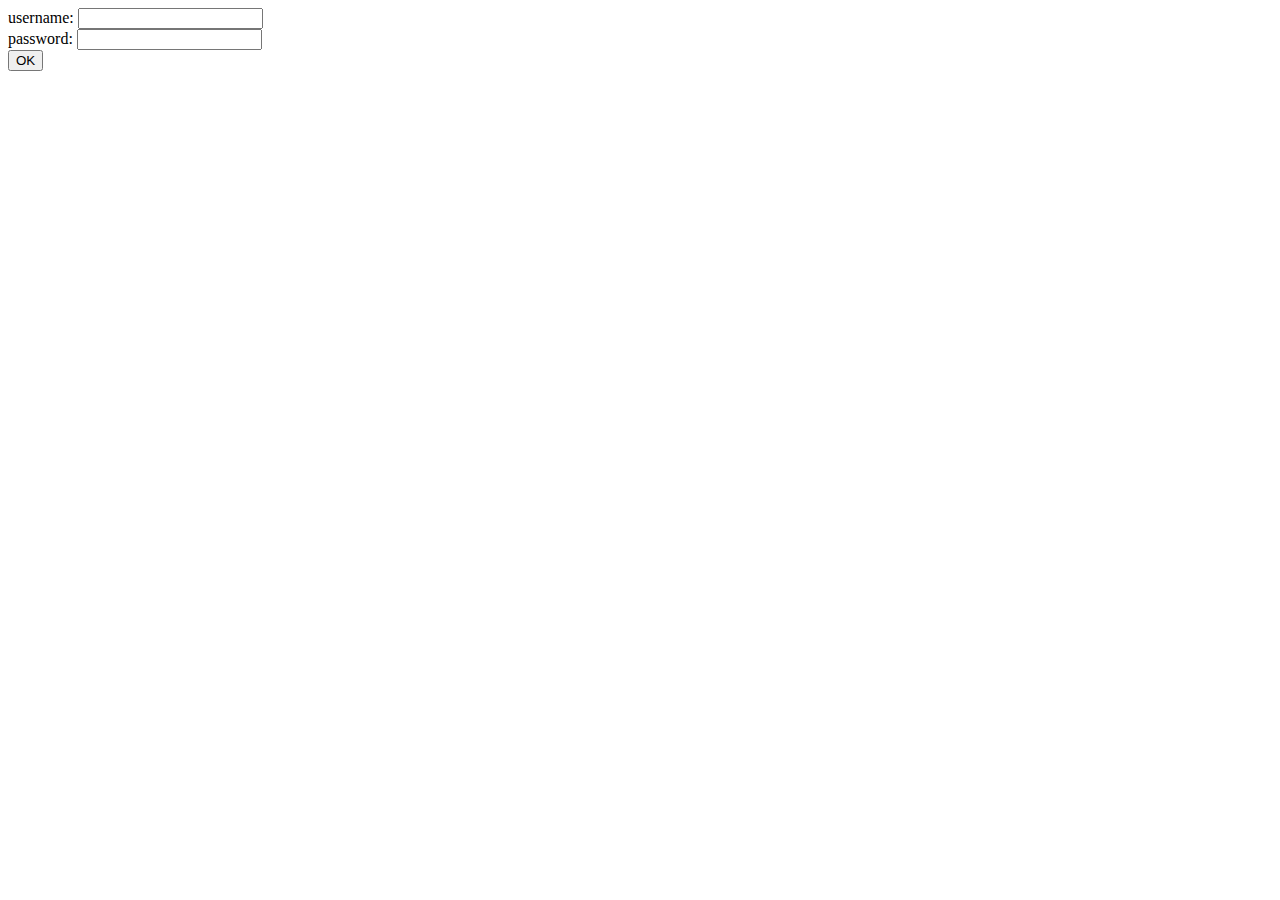
<file: d04/ex01/index.html>
<html></body>
<form action="create.php" name="create.php" method="POST">
	username: <input type="text" name="login" value="" />
	<br />
	password: <input type="text" name="passwd" value="" />
	<br />
	<input type="submit" name="submit" value="OK">
	</form>
</body></html>
</file>
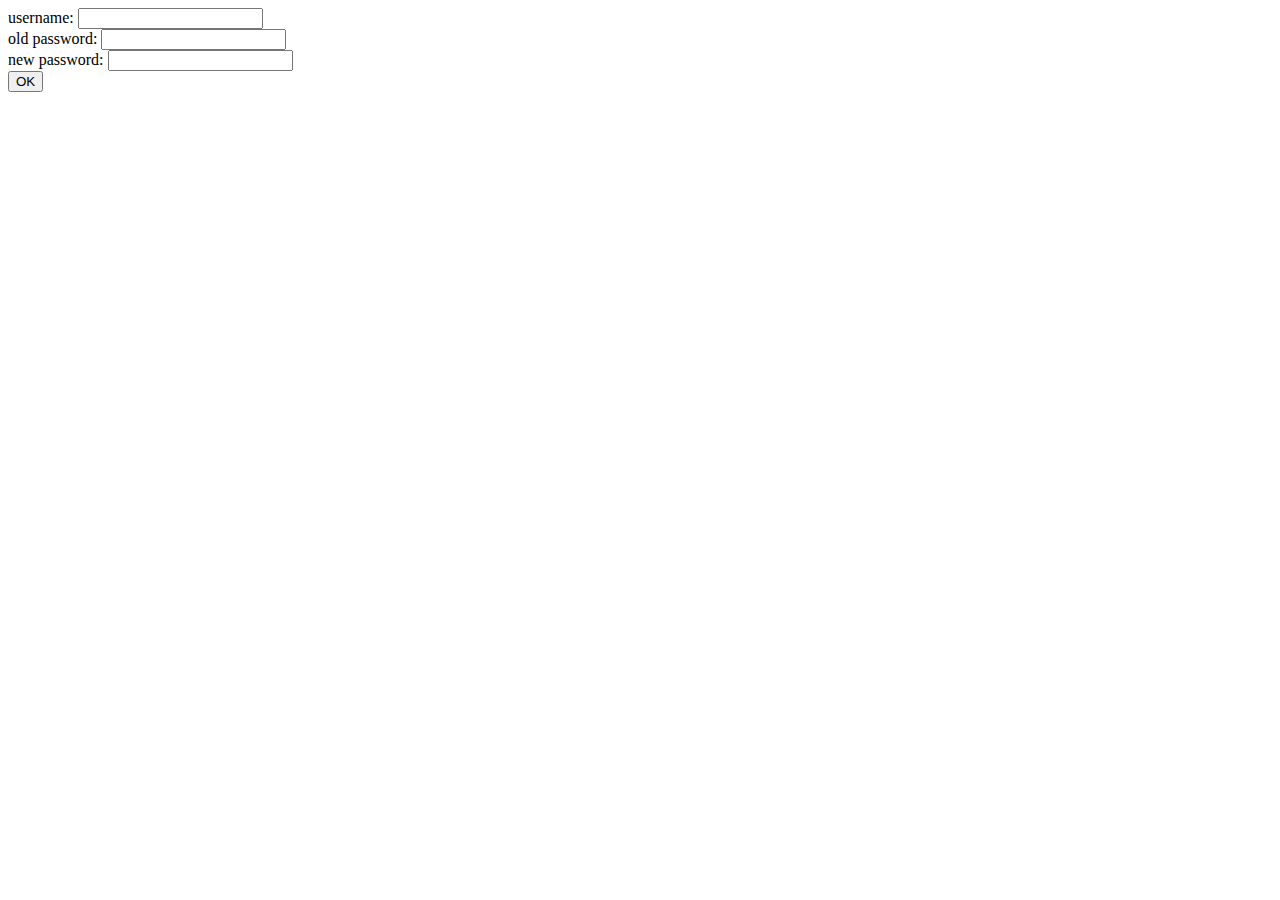
<file: d04/ex02/index.html>
<html></body>
<form action="modif.php" name="modif.php" method="POST">
	username: <input type="text" name="login" value="" />
	<br />
	old password: <input type="text" name="oldpw" value="" />
	<br />
	new password: <input type="text" name="newpw" value="" />
	<br />
	<input type="submit" name="submit" value="OK">
	</form>
</body></html>
</file>
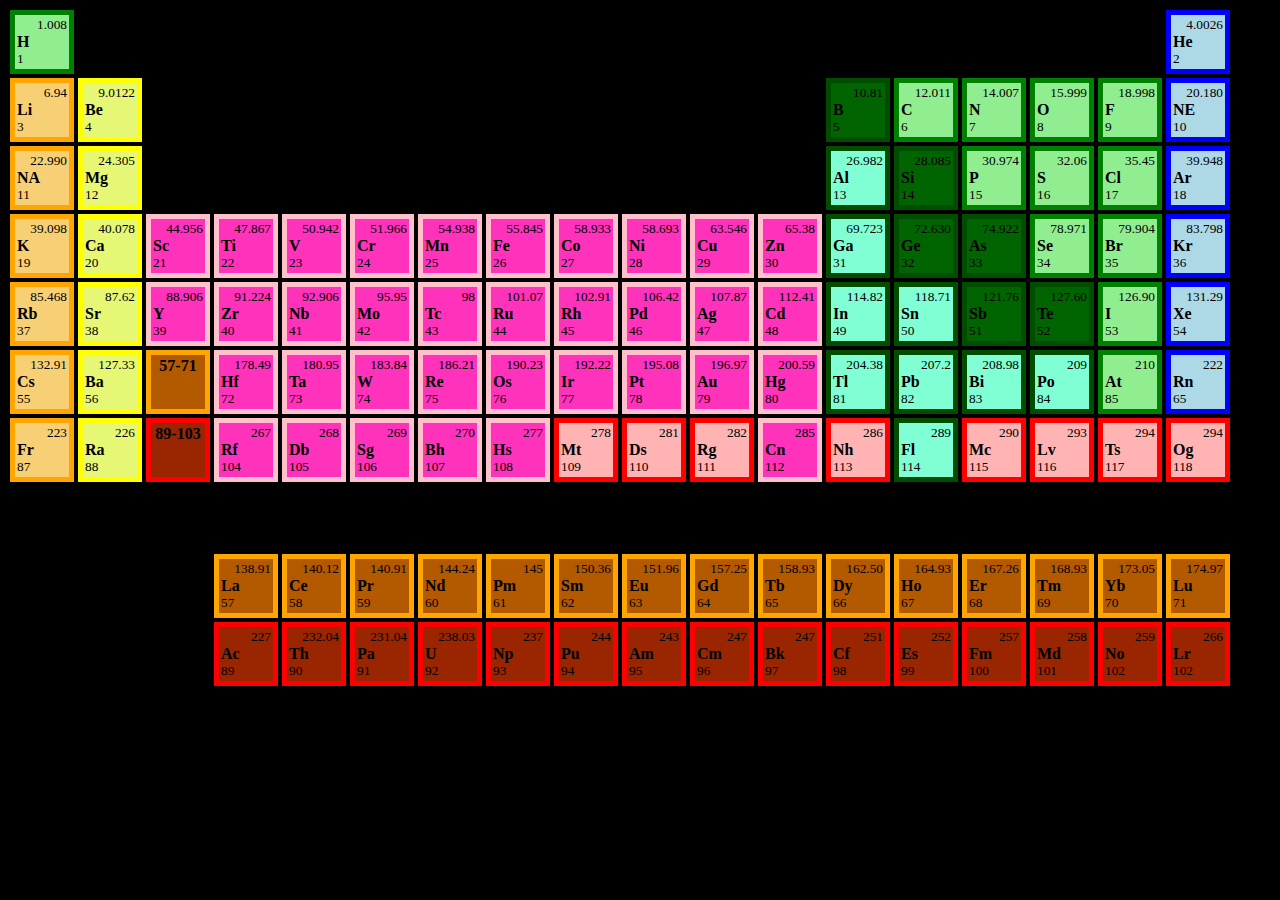
<file: d00/ex01/mendeleiev.html>
<html>
<style>

.container {
	display: flex;
}

.dr {
	text-align: right;
	text: small;
}

.green {
  background-color: lightgreen;
  width: 50px;
  height: 50px;
  border: 5px solid green;
  padding: 2px;
  margin: 2px;
  float: left;
}

.dark_green {
  background-color: darkgreen;
  width: 50px;
  height: 50px;
  border: 5px solid #004d00;
  padding: 2px;
  margin: 2px;
  float: left;
}

.lime_green {
  background-color: #80ffd4;
  width: 50px;
  height: 50px;
  border: 5px solid #004d00;
  padding: 2px;
  margin: 2px;
  float: left;
}

.pink{
  background-color: #ff33bb;
  width: 50px;
  height: 50px;
  border: 5px solid pink;
  padding: 2px;
  margin: 2px;
  float: left;

}

.blue {
  background-color: lightblue;
  width: 50px;
  height: 50px;
  border: 5px solid blue;
  padding: 2px;
  margin: 2px;
  float: left;
}

.orange {
  background-color: #f7d076;
  width: 50px;
  height: 50px;
  border: 5px solid orange;
  padding: 2px;
  margin: 2px;
  float: left;
}

.dark_orange {
  background-color: #b35900;
  width: 50px;
  height: 50px;
  border: 5px solid orange;
  padding: 2px;
  margin: 2px;
  float: left;

}

.red {
  background-color:#ffb3b3 ;
  width: 50px;
  height: 50px;
  border: 5px solid red;
  padding: 2px;
  margin: 2px;
  float: left;
}

.dark_red {
  background-color:#992600 ;
  width: 50px;
  height: 50px;
  border: 5px solid red;
  padding: 2px;
  margin: 2px;
  float: left;
}

.yellow {
  background-color: #e6f776;
  width: 50px;
  height: 50px;
  border: 5px solid yellow;
  padding: 2px;
  margin: 2px;
float: left;
}

.invis {
  background-color: lightgreen;
  opacity: 0;
  width: 50px;
  height: 50px;
  border: 5px solid green;
  padding: 2px;
  margin: 2px;
  float: left;
}

p.gone{
	visibility: hidden;
}

</style>
<body background="https://i.lensdump.com/i/8GUtVK.jpg" style="background-color:black;">

	<div contenteditable="true"  class="container">
<!--row 1-->
<div class="green">  <div class="dr"><small>1.008</small></div>   <b>H</b><br> <small>1</small> </div>
	<div class="invis"><small>1</small> <br> <b>DELETE</b> <br> <small>1.008</small></div>
	<div class="invis"><small>1</small> <br> <b>DELETE</b> <br> <small>1.008</small></div>
	<div class="invis"><small>1</small> <br> <b>DELETE</b> <br> <small>1.008</small></div>
	<div class="invis"><small>1</small> <br> <b>DELETE</b> <br> <small>1.008</small></div>
	<div class="invis"><small>1</small> <br> <b>DELETE</b> <br> <small>1.008</small></div>
	<div class="invis"><small>1</small> <br> <b>DELETE</b> <br> <small>1.008</small></div>
	<div class="invis"><small>1</small> <br> <b>DELETE</b> <br> <small>1.008</small></div>
	<div class="invis"><small>1</small> <br> <b>DELETE</b> <br> <small>1.008</small></div>
	<div class="invis"><small>1</small> <br> <b>DELETE</b> <br> <small>1.008</small></div>
	<div class="invis"><small>1</small> <br> <b>DELETE</b> <br> <small>1.008</small></div>
	<div class="invis"><small>1</small> <br> <b>DELETE</b> <br> <small>1.008</small></div>
	<div class="invis"><small>1</small> <br> <b>DELETE</b> <br> <small>1.008</small></div>
	<div class="invis"><small>1</small> <br> <b>DELETE</b> <br> <small>1.008</small></div>
	<div class="invis"><small>1</small> <br> <b>DELETE</b> <br> <small>1.008</small></div>
	<div class="invis"><small>1</small> <br> <b>DELETE</b> <br> <small>1.008</small></div>
	<div class="invis"><small>1</small> <br> <b>DELETE</b> <br> <small>1.008</small></div>
	<div class="blue">  <div class="dr"><small>4.0026</small></div>   <b>He</b><br> <small>2</small> </div>
</div>


<!--row 2-->
<div contenteditable="true"  class="container">
	<div class="orange">  <div class="dr"><small>6.94</small></div>   <b>Li</b><br> <small>3</small> </div>
	<div class="yellow">  <div class="dr"><small>9.0122</small></div>   <b>Be</b><br> <small>4</small> </div>
	<div class="invis"><small>1</small> <br> <b>DELETE</b> <br> <small>1.008</small></div>
	<div class="invis"><small>1</small> <br> <b>DELETE</b> <br> <small>1.008</small></div>
	<div class="invis"><small>1</small> <br> <b>DELETE</b> <br> <small>1.008</small></div>
	<div class="invis"><small>1</small> <br> <b>DELETE</b> <br> <small>1.008</small></div>
	<div class="invis"><small>1</small> <br> <b>DELETE</b> <br> <small>1.008</small></div>
	<div class="invis"><small>1</small> <br> <b>DELETE</b> <br> <small>1.008</small></div>
	<div class="invis"><small>1</small> <br> <b>DELETE</b> <br> <small>1.008</small></div>
	<div class="invis"><small>1</small> <br> <b>DELETE</b> <br> <small>1.008</small></div>
	<div class="invis"><small>1</small> <br> <b>DELETE</b> <br> <small>1.008</small></div>
	<div class="invis"><small>1</small> <br> <b>DEL</b> <br> <small>1.008</small></div>
	<div class="dark_green">  <div class="dr"><small>10.81</small></div>   <b>B</b><br> <small>5</small> </div>
	<div class="green">  <div class="dr"><small>12.011</small></div>   <b>C</b> <br> <small>6</small> </div>
	<div class="green">  <div class="dr"><small>14.007</small></div>   <b>N</b><br> <small>7</small> </div>
	<div class="green">  <div class="dr"><small>15.999</small></div>   <b>O</b><br> <small>8</small> </div>
	<div class="green">  <div class="dr"><small>18.998</small></div>   <b>F</b><br> <small>9</small> </div>
	<div class="blue">  <div class="dr"><small>20.180</small></div>   <b>NE</b><br> <small>10</small> </div>
</div>


<!--row 3-->
<div contenteditable="true" class="container">
	<div class="orange">  <div class="dr"><small>22.990</small></div>   <b>NA</b><br> <small>11</small> </div>
	<div class="yellow">  <div class="dr"><small>24.305</small></div>   <b>Mg</b><br> <small>12</small> </div>
	<div class="invis"><small>1</small> <br> <b>DELETE</b> <br> <small>1.008</small></div>
	<div class="invis"><small>1</small> <br> <b>DELETE</b> <br> <small>1.008</small></div>
	<div class="invis"><small>1</small> <br> <b>DELETE</b> <br> <small>1.008</small></div>
	<div class="invis"><small>1</small> <br> <b>DELETE</b> <br> <small>1.008</small></div>
	<div class="invis"><small>1</small> <br> <b>DELETE</b> <br> <small>1.008</small></div>
	<div class="invis"><small>1</small> <br> <b>DELETE</b> <br> <small>1.008</small></div>
	<div class="invis"><small>1</small> <br> <b>DELETE</b> <br> <small>1.008</small></div>
	<div class="invis"><small>1</small> <br> <b>DELETE</b> <br> <small>1.008</small></div>
	<div class="invis"><small>1</small> <br> <b>DELETE</b> <br> <small>1.008</small></div>
	<div class="invis"><small>1</small> <br> <b>DEL</b> <br> <small>1.008</small></div>
	<div class="lime_green">  <div class="dr"><small>26.982</small></div>   <b>Al</b><br> <small>13</small> </div>
	<div class="dark_green">  <div class="dr"><small>28.085</small></div>   <b>Si</b> <br> <small>14</small> </div>
	<div class="green">  <div class="dr"><small>30.974</small></div>   <b>P</b><br> <small>15</small> </div>
	<div class="green">  <div class="dr"><small>32.06</small></div>   <b>S</b><br> <small>16</small> </div>
	<div class="green">  <div class="dr"><small>35.45</small></div>   <b>Cl</b><br> <small>17</small> </div>
	<div class="blue">  <div class="dr"><small>39.948</small></div>   <b>Ar</b><br> <small>18</small> </div>
</div>


<!--row 4-->
<div contenteditable="true" class="container">
	<div class="orange">  <div class="dr"><small>39.098</small></div>   <b>K</b><br> <small>19</small> </div>
	<div class="yellow">  <div class="dr"><small>40.078</small></div>   <b>Ca</b><br> <small>20</small> </div>
	<div class="pink">  <div class="dr"><small>44.956</small></div>   <b>Sc</b><br> <small>21</small> </div>
	<div class="pink">  <div class="dr"><small>47.867</small></div>   <b>Ti</b><br> <small>22</small> </div>
	<div class="pink">  <div class="dr"><small>50.942</small></div>   <b>V</b><br> <small>23</small> </div>
	<div class="pink">  <div class="dr"><small>51.966</small></div>   <b>Cr</b><br> <small>24</small> </div>
	<div class="pink">  <div class="dr"><small>54.938</small></div>   <b>Mn</b><br> <small>25</small> </div>
	<div class="pink">  <div class="dr"><small>55.845</small></div>   <b>Fe</b><br> <small>26</small> </div>
	<div class="pink">  <div class="dr"><small>58.933</small></div>   <b>Co</b><br> <small>27</small> </div>
	<div class="pink">  <div class="dr"><small>58.693</small></div>   <b>Ni</b><br> <small>28</small> </div>
	<div class="pink">  <div class="dr"><small>63.546</small></div>   <b>Cu</b><br> <small>29</small> </div>
	<div class="pink">  <div class="dr"><small>65.38</small></div>   <b>Zn</b><br> <small>30</small> </div>
	<div class="lime_green">  <div class="dr"><small>69.723</small></div>   <b>Ga</b><br> <small>31</small> </div>
	<div class="dark_green">  <div class="dr"><small>72.630</small></div>   <b>Ge</b> <br> <small>32</small> </div>
	<div class="dark_green">  <div class="dr"><small>74.922</small></div>   <b>As</b><br> <small>33</small> </div>
	<div class="green">  <div class="dr"><small>78.971</small></div>   <b>Se</b><br> <small>34</small> </div>
	<div class="green">  <div class="dr"><small>79.904</small></div>   <b>Br</b><br> <small>35</small> </div>
	<div class="blue">  <div class="dr"><small>83.798</small></div>   <b>Kr</b><br> <small>36</small> </div>
</div>


<!--row 5 -->
<div contenteditable="true" class="container">
	<div class="orange">  <div class="dr"><small>85.468</small></div>   <b>Rb</b><br> <small>37</small> </div>
	<div class="yellow">  <div class="dr"><small>87.62</small></div>   <b>Sr</b><br> <small>38</small> </div>
	<div class="pink">  <div class="dr"><small>88.906</small></div>   <b>Y</b><br> <small>39</small> </div>
	<div class="pink">  <div class="dr"><small>91.224</small></div>   <b>Zr</b><br> <small>40</small> </div>
	<div class="pink">  <div class="dr"><small>92.906</small></div>   <b>Nb</b><br> <small>41</small> </div>
	<div class="pink">  <div class="dr"><small>95.95</small></div>   <b>Mo</b><br> <small>42</small> </div>
	<div class="pink">  <div class="dr"><small>98</small></div>   <b>Tc</b><br> <small>43</small> </div>
	<div class="pink">  <div class="dr"><small>101.07</small></div>   <b>Ru</b><br> <small>44</small> </div>
	<div class="pink">  <div class="dr"><small>102.91</small></div>   <b>Rh</b><br> <small>45</small> </div>
	<div class="pink">  <div class="dr"><small>106.42</small></div>   <b>Pd</b><br> <small>46</small> </div>
	<div class="pink">  <div class="dr"><small>107.87</small></div>   <b>Ag</b><br> <small>47</small> </div>
	<div class="pink">  <div class="dr"><small>112.41</small></div>   <b>Cd</b><br> <small>48</small> </div>
	<div class="lime_green">  <div class="dr"><small>114.82</small></div>   <b>In</b><br> <small>49</small> </div>
	<div class="lime_green">  <div class="dr"><small>118.71</small></div>   <b>Sn</b> <br> <small>50</small> </div>
	<div class="dark_green">  <div class="dr"><small>121.76</small></div>   <b>Sb</b><br> <small>51</small> </div>
	<div class="dark_green">  <div class="dr"><small>127.60</small></div>   <b>Te</b><br> <small>52</small> </div>
	<div class="green">  <div class="dr"><small>126.90</small></div>   <b>I</b><br> <small>53</small> </div>
	<div class="blue">  <div class="dr"><small>131.29</small></div>   <b>Xe</b><br> <small>54</small> </div>
</div>


<!--row 6-->
<div contenteditable="true" class="container">
	<div class="orange">  <div class="dr"><small>132.91</small></div>   <b>Cs</b><br> <small>55</small> </div>
	<div class="yellow">  <div class="dr"><small>127.33</small></div>   <b>Ba</b><br> <small>56</small> </div>
	<div class="dark_orange">  <div class="dr"><small></small></div>   <b><center>57-71</center></b><br> <small></small> </div>
	<div class="pink">  <div class="dr"><small>178.49</small></div>   <b>Hf</b><br> <small>72</small> </div>
	<div class="pink">  <div class="dr"><small>180.95</small></div>   <b>Ta</b><br> <small>73</small> </div>
	<div class="pink">  <div class="dr"><small>183.84</small></div>   <b>W</b><br> <small>74</small> </div>
	<div class="pink">  <div class="dr"><small>186.21</small></div>   <b>Re</b><br> <small>75</small> </div>
	<div class="pink">  <div class="dr"><small>190.23</small></div>   <b>Os</b><br> <small>76</small> </div>
	<div class="pink">  <div class="dr"><small>192.22</small></div>   <b>Ir</b><br> <small>77</small> </div>
	<div class="pink">  <div class="dr"><small>195.08</small></div>   <b>Pt</b><br> <small>78</small> </div>
	<div class="pink">  <div class="dr"><small>196.97</small></div>   <b>Au</b><br> <small>79</small> </div>
	<div class="pink">  <div class="dr"><small>200.59</small></div>   <b>Hg</b><br> <small>80</small> </div>
	<div class="lime_green">  <div class="dr"><small>204.38</small></div>   <b>Tl</b><br> <small>81</small> </div>
	<div class="lime_green">  <div class="dr"><small>207.2</small></div>   <b>Pb</b> <br> <small>82</small> </div>
	<div class="lime_green">  <div class="dr"><small>208.98</small></div>   <b>Bi</b><br> <small>83</small> </div>
	<div class="lime_green">  <div class="dr"><small>209</small></div>   <b>Po</b><br> <small>84</small> </div>
	<div class="green">  <div class="dr"><small>210</small></div>   <b>At</b><br> <small>85</small> </div>
	<div class="blue">  <div class="dr"><small>222</small></div>   <b>Rn</b><br> <small>65</small> </div>
</div>


<!--row 7-->
<div contenteditable="true" class="container">
	<div class="orange">  <div class="dr"><small>223</small></div>   <b>Fr</b><br> <small>87</small> </div>
	<div class="yellow">  <div class="dr"><small>226</small></div>   <b>Ra</b><br> <small>88</small> </div>
	<div class="dark_red">  <div class="dr"><small></small></div>   <b><center>89-103</center></b><br> <small></small> </div>
	<div class="pink">  <div class="dr"><small>267</small></div>   <b>Rf</b><br> <small>104</small> </div>
	<div class="pink">  <div class="dr"><small>268</small></div>   <b>Db</b><br> <small>105</small> </div>
	<div class="pink">  <div class="dr"><small>269</small></div>   <b>Sg</b><br> <small>106</small> </div>
	<div class="pink">  <div class="dr"><small>270</small></div>   <b>Bh</b><br> <small>107</small> </div>
	<div class="pink">  <div class="dr"><small>277</small></div>   <b>Hs</b><br> <small>108</small> </div>
	<div class="red">  <div class="dr"><small>278</small></div>   <b>Mt</b><br> <small>109</small> </div>
	<div class="red">  <div class="dr"><small>281</small></div>   <b>Ds</b><br> <small>110</small> </div>
	<div class="red">  <div class="dr"><small>282</small></div>   <b>Rg</b><br> <small>111</small> </div>
	<div class="pink">  <div class="dr"><small>285</small></div>   <b>Cn</b><br> <small>112</small> </div>
	<div class="red">  <div class="dr"><small>286</small></div>   <b>Nh</b><br> <small>113</small> </div>
	<div class="lime_green">  <div class="dr"><small>289</small></div>   <b>Fl</b> <br> <small>114</small> </div>
	<div class="red">  <div class="dr"><small>290</small></div>   <b>Mc</b><br> <small>115</small> </div>
	<div class="red">  <div class="dr"><small>293</small></div>   <b>Lv</b><br> <small>116</small> </div>
	<div class="red">  <div class="dr"><small>294</small></div>   <b>Ts</b><br> <small>117</small> </div>
	<div class="red">  <div class="dr"><small>294</small></div>   <b>Og</b><br> <small>118</small> </div>
</div>


<!--row 8 is empty-->
<div contenteditable="true" class="container">
	<div class="invis"><small>1</small> <br> <b>DELETE</b> <br> <small>1.008</small></div>
	<div class="invis"><small>1</small> <br> <b>DELETE</b> <br> <small>1.008</small></div>
	<div class="invis"><small>1</small> <br> <b>DELETE</b> <br> <small>1.008</small></div>
	<div class="invis"><small>1</small> <br> <b>DELETE</b> <br> <small>1.008</small></div>
	<div class="invis"><small>1</small> <br> <b>DELETE</b> <br> <small>1.008</small></div>
	<div class="invis"><small>1</small> <br> <b>DELETE</b> <br> <small>1.008</small></div>
	<div class="invis"><small>1</small> <br> <b>DELETE</b> <br> <small>1.008</small></div>
	<div class="invis"><small>1</small> <br> <b>DELETE</b> <br> <small>1.008</small></div>
	<div class="invis"><small>1</small> <br> <b>DELETE</b> <br> <small>1.008</small></div>
	<div class="invis"><small>1</small> <br> <b>DELETE</b> <br> <small>1.008</small></div>
	<div class="invis"><small>1</small> <br> <b>DELETE</b> <br> <small>1.008</small></div>
	<div class="invis"><small>1</small> <br> <b>DELETE</b> <br> <small>1.008</small></div>
	<div class="invis"><small>1</small> <br> <b>DELETE</b> <br> <small>1.008</small></div>
	<div class="invis"><small>1</small> <br> <b>DELETE</b> <br> <small>1.008</small></div>
	<div class="invis"><small>1</small> <br> <b>DELETE</b> <br> <small>1.008</small></div>
	<div class="invis"><small>1</small> <br> <b>DELETE</b> <br> <small>1.008</small></div>
	<div class="invis"><small>1</small> <br> <b>DELETE</b> <br> <small>1.008</small></div>
	<div class="invis"><small>1</small> <br> <b>DELETE</b> <br> <small>1.008</small></div>
</div>


<!--row 9-->
<div contenteditable="true" class="container">
	<div class="invis"><small>1</small> <br> <b>DELETE</b> <br> <small>1.008</small></div>
	<div class="invis"><small>1</small> <br> <b>DELETE</b> <br> <small>1.008</small></div>
	<div class="invis"><small>1</small> <br> <b>DELETE</b> <br> <small>1.008</small></div>
	<div class="dark_orange">  <div class="dr"><small>138.91</small></div>   <b>La</b><br> <small>57</small> </div>
	<div class="dark_orange">  <div class="dr"><small>140.12</small></div>   <b>Ce</b><br> <small>58</small> </div>
	<div class="dark_orange">  <div class="dr"><small>140.91</small></div>   <b>Pr</b><br> <small>59</small> </div>
	<div class="dark_orange">  <div class="dr"><small>144.24</small></div>   <b>Nd</b><br> <small>60</small> </div>
	<div class="dark_orange">  <div class="dr"><small>145</small></div>   <b>Pm</b><br> <small>61</small> </div>
	<div class="dark_orange">  <div class="dr"><small>150.36</small></div>   <b>Sm</b><br> <small>62</small> </div>
	<div class="dark_orange">  <div class="dr"><small>151.96</small></div>   <b>Eu</b><br> <small>63</small> </div>
	<div class="dark_orange">  <div class="dr"><small>157.25</small></div>   <b>Gd</b><br> <small>64</small> </div>
	<div class="dark_orange">  <div class="dr"><small>158.93</small></div>   <b>Tb</b><br> <small>65</small> </div>
	<div class="dark_orange">  <div class="dr"><small>162.50</small></div>   <b>Dy</b><br> <small>66</small> </div>
	<div class="dark_orange">  <div class="dr"><small>164.93</small></div>   <b>Ho</b><br> <small>67</small> </div>
	<div class="dark_orange">  <div class="dr"><small>167.26</small></div>   <b>Er</b><br> <small>68</small> </div>
	<div class="dark_orange">  <div class="dr"><small>168.93</small></div>   <b>Tm</b><br> <small>69</small> </div>
	<div class="dark_orange">  <div class="dr"><small>173.05</small></div>   <b>Yb</b><br> <small>70</small> </div>
	<div class="dark_orange">  <div class="dr"><small>174.97</small></div>   <b>Lu</b><br> <small>71</small> </div>
</div>


<!--row 10-->
<div contenteditable="true" class="container">
	<div class="invis"><small>1</small> <br> <b>DELETE</b> <br> <small>1.008</small></div>
	<div class="invis"><small>1</small> <br> <b>DELETE</b> <br> <small>1.008</small></div>
	<div class="invis"><small>1</small> <br> <b>DEL</b> <br> <small>1.008</small></div>
	<div class="dark_red">  <div class="dr"><small>227</small></div>   <b>Ac</b><br> <small>89</small> </div>
	<div class="dark_red">  <div class="dr"><small>232.04</small></div>   <b>Th</b><br> <small>90</small> </div>
	<div class="dark_red">  <div class="dr"><small>231.04</small></div>   <b>Pa</b><br> <small>91</small> </div>
	<div class="dark_red">  <div class="dr"><small>238.03</small></div>   <b>U</b><br> <small>92</small> </div>
	<div class="dark_red">  <div class="dr"><small>237</small></div>   <b>Np</b><br> <small>93</small> </div>
	<div class="dark_red">  <div class="dr"><small>244</small></div>   <b>Pu</b><br> <small>94</small> </div>
	<div class="dark_red">  <div class="dr"><small>243</small></div>   <b>Am</b><br> <small>95</small> </div>
	<div class="dark_red">  <div class="dr"><small>247</small></div>   <b>Cm</b><br> <small>96</small> </div>
	<div class="dark_red">  <div class="dr"><small>247</small></div>   <b>Bk</b><br> <small>97</small> </div>
	<div class="dark_red">  <div class="dr"><small>251</small></div>   <b>Cf</b><br> <small>98</small> </div>
	<div class="dark_red">  <div class="dr"><small>252</small></div>   <b>Es</b><br> <small>99</small> </div>
	<div class="dark_red">  <div class="dr"><small>257</small></div>   <b>Fm</b><br> <small>100</small> </div>
	<div class="dark_red">  <div class="dr"><small>258</small></div>   <b>Md</b><br> <small>101</small> </div>
	<div class="dark_red">  <div class="dr"><small>259</small></div>   <b>No</b><br> <small>102</small> </div>
	<div class="dark_red">  <div class="dr"><small>266</small></div>   <b>Lr</b><br> <small>102</small> </div>
</div>

</body>
</html>
</file>
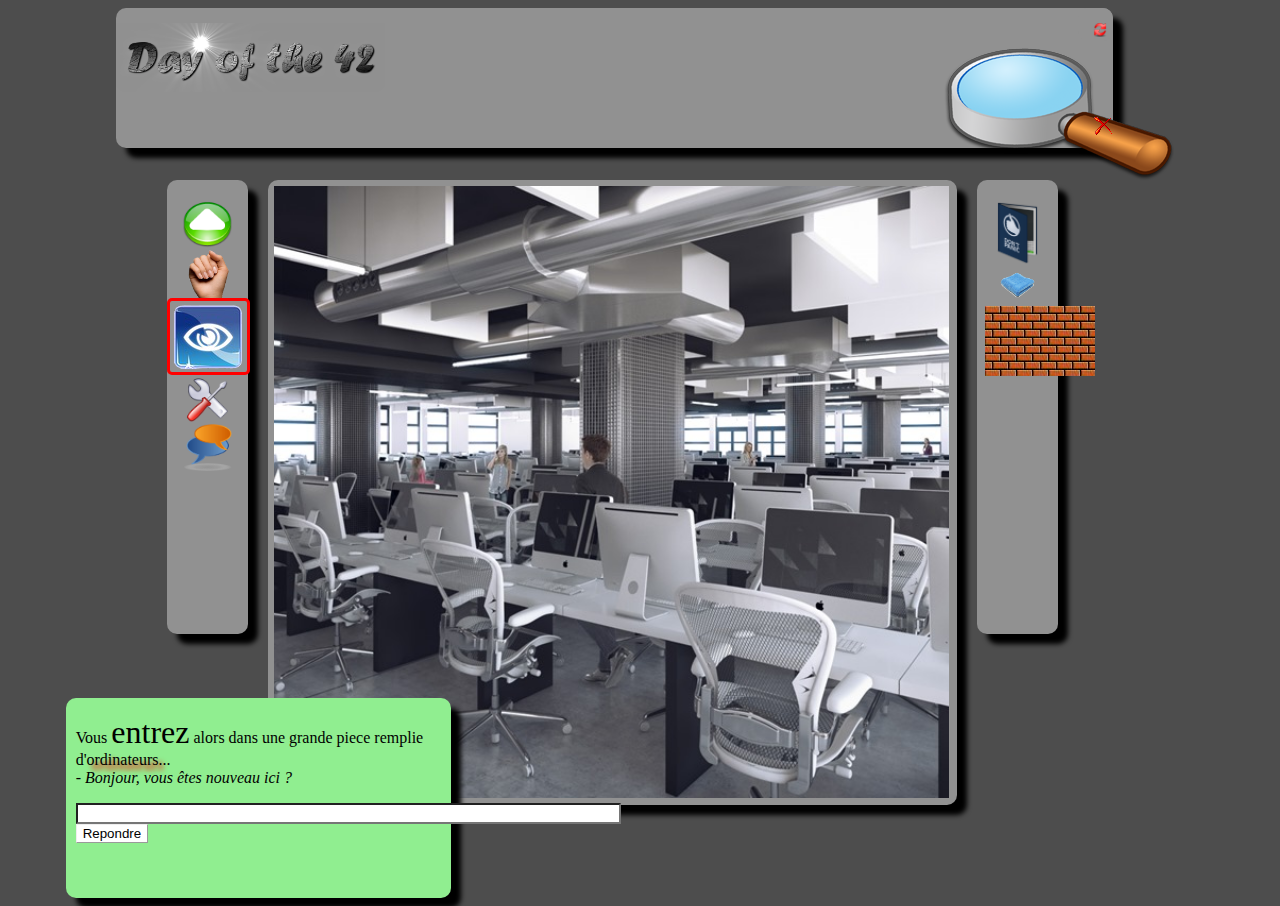
<file: d00/ex02/doft.html>
<!DOCTYPE html>
<html>
  <head>
    <link rel="stylesheet" type="text/css" href="doft.css"/>
  </head>
<body>

<div class="wrapper">
  <div class="header">
    <img style="width: 27%;border-radius: 10px; padding-top: 15px"src="resources/day_of_the_42.png" title="day_of_the_42_here">
  </div>
  <div class="mag">
    <img style="padding-left:55px" class="respon_mag" src="resources/loupe.png" title="loupe">
  </div>
  <div class="the_reload">
    <a href="http://www.disney.com"><img style="width: 40%;padding-top: 15px;padding-left: 15px" class="respon_reload" src="resources/reload.png" title="Start from the beginning"></a>
  </div>
  <div class="the_x">
    <a href="http:/www.relaischateaux.com"><img style="padding-left: 15px" class="respon_close" src="resources/close.gif" title="Disconnect"></a>
  </div>

  <div class="left_box">
    <img style="width: 60%; padding-top: 20px" class="center_buttons" src="resources/arrow.png" title="Advance" alt="Advance">
    <img style="width: 60%" class="center_buttons" src="resources/main.png" title="Take" alt="Take">
    <img class="center_buttons" style="border:3px solid red; border-radius: 5px"  class="border_for_image" src="resources/oeil.png" title="Look" alt="Look">
    <img style="width: 60%" class="center_buttons" src="resources/outil.png" title="Use" alt="Use">
    <img style="width: 60%" class="center_buttons" src="resources/chat-icon.png" title="Speak" alt="Speak"> 
  </div>


  <div class="middle">
    <img class="center_middle_image" style="margin: 6px" src="resources/cluster.jpg" title="cluster">
  </div>


  <div class="right_box">
    <img style="width: 60%; padding-top: 20px" class="center_buttons" src="resources/book.png" title="book">
    <img style="width: 60%" class="center_buttons" src="resources/towel.png" title="towel">

<div style='margin-top: 2px; margin-left: 8px; height: 70px; width: 110px; background-image: url("resources/brick.jpg");' alt="Wall" title="Wall"></div>
  </div>

  <div class="green_box" style="padding-left: 10px">
    <p font="sarif">
    Vous <font size="6">entrez</font> alors dans une grande piece remplie <br> d'<span class="text_shadow">ordinateurs</span>...
    <i>
    <br>
  - Bonjour, vous êtes nouveau ici ?
    </i>
  </p>
     <form style="margin-top: 4px">
        <input style="box-shadow: 0px 0px 0px 000000" size="65" type="text" name="input" value="" title="Compliments">
        <input type="submit" value="Repondre" title="Respond" style="border: 1px outset; background-color: white">
    </form>
  </div>


<div class="com_click">
<a style="opacity: 0" href="http://www.apple.com">**************</a>
<a style="opacity: 0" href="http://www.apple.com">**************</a>
<a style="opacity: 0" href="http://www.apple.com">**************</a>
<a style="opacity: 0" href="http://www.apple.com">**************</a>
<a style="opacity: 0" href="http://www.apple.com">**************</a>
</div>

<div class="chair">
  <a style="opacity: 0" href="http://www.ikea.com">**************</a>
  <a style="opacity: 0" href="http://www.ikea.com">**************</a>
  <a style="opacity: 0" href="http://www.ikea.com">**************</a>
  <a style="opacity: 0" href="http://www.ikea.com">**************</a>
  <a style="opacity: 0" href="http://www.ikea.com">**************</a>
  <a style="opacity: 0" href="http://www.ikea.com">**************</a>
  <a style="opacity: 0" href="http://www.ikea.com">**************</a>
  <a style="opacity: 0" href="http://www.ikea.com">**************</a>
  <a style="opacity: 0" href="http://www.ikea.com">**************</a>
  <a style="opacity: 0" href="http://www.ikea.com">**************</a>
  <a style="opacity: 0" href="http://www.ikea.com">**************</a>
  <a style="opacity: 0" href="http://www.ikea.com">**************</a>
</div>


</div>
</body>
</html>
</file>
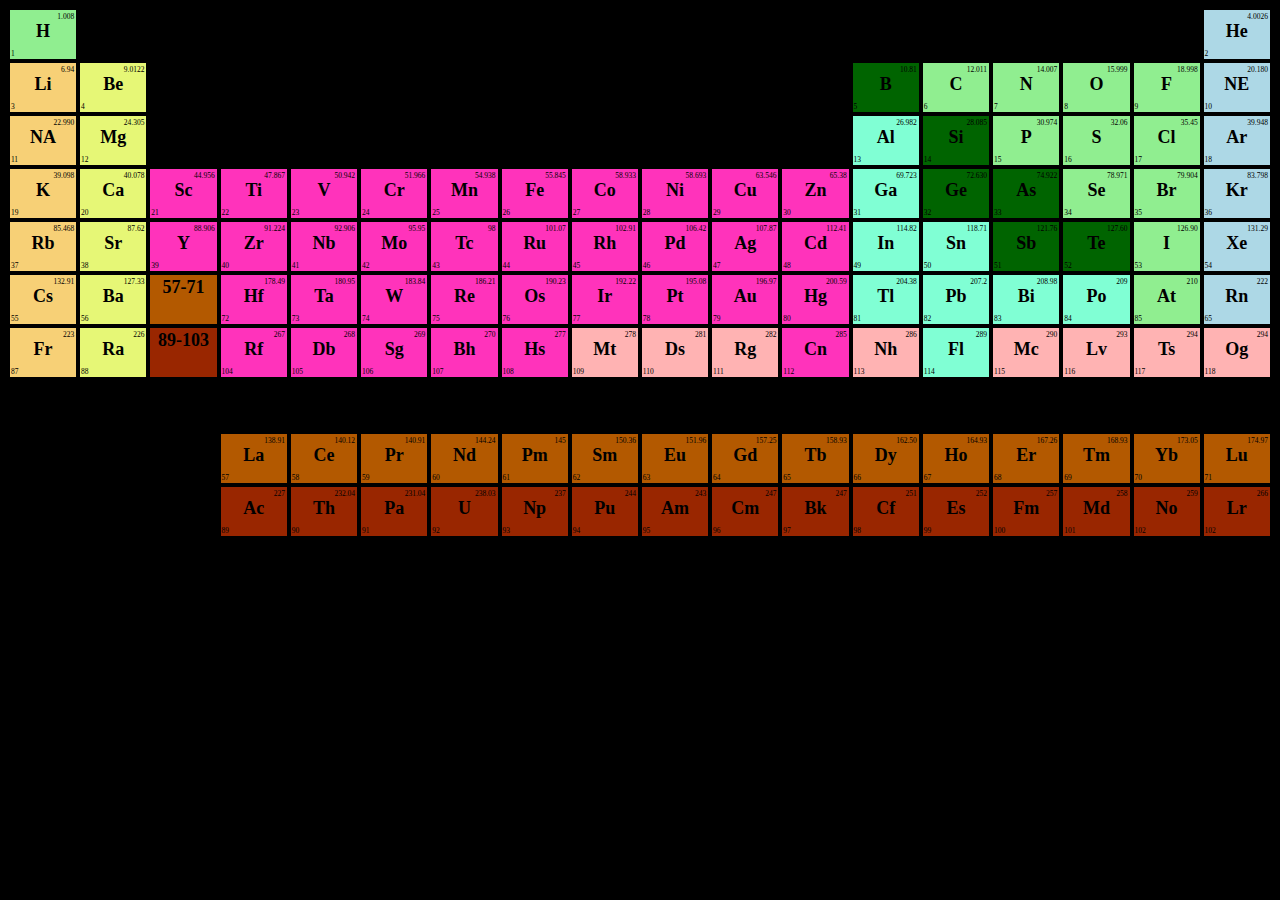
<file: d00/ex03/responsive.html>
<html>

  <head>
    <link rel="stylesheet" type="text/css" href="responsive.css"/>
  </head>

<body background="https://i.lensdump.com/i/8GUtVK.jpg" style="background-color:black;">

<!--row 1-->
<div contenteditable="true"  class="container">
	<div  class="green"> <div class="dr"><small>1.008</small></div> <div class="symbol"><b>H</b></div>  <div class="num_of_ele"><small>1</small></div></div>
	<div class="invis"><div class="dr"><small>1</small></div> <br> <div class="symbol"><b>DE</b></div> <div class="num_of_ele"><small>1.008</small></div></div>
	<div class="invis"><div class="dr"><small>1</small></div> <br> <div class="symbol"><b>DE</b></div> <div class="num_of_ele"><small>1.008</small></div></div>
	<div class="invis"><div class="dr"><small>1</small></div> <br> <div class="symbol"><b>DE</b></div> <div class="num_of_ele"><small>1.008</small></div></div>
	<div class="invis"><div class="dr"><small>1</small></div> <br> <div class="symbol"><b>DE</b></div> <div class="num_of_ele"><small>1.008</small></div></div>
	<div class="invis"><div class="dr"><small>1</small></div> <br> <div class="symbol"><b>DE</b></div> <div class="num_of_ele"><small>1.008</small></div></div>
	<div class="invis"><div class="dr"><small>1</small></div> <br> <div class="symbol"><b>DE</b></div> <div class="num_of_ele"><small>1.008</small></div></div>
	<div class="invis"><div class="dr"><small>1</small></div> <br> <div class="symbol"><b>DE</b></div> <div class="num_of_ele"><small>1.008</small></div></div>
	<div class="invis"><div class="dr"><small>1</small></div> <br> <div class="symbol"><b>DE</b></div> <div class="num_of_ele"><small>1.008</small></div></div>
	<div class="invis"><div class="dr"><small>1</small></div> <br> <div class="symbol"><b>DE</b></div> <div class="num_of_ele"><small>1.008</small></div></div>
	<div class="invis"><div class="dr"><small>1</small></div> <br> <div class="symbol"><b>DE</b></div> <div class="num_of_ele"><small>1.008</small></div></div>
	<div class="invis"><div class="dr"><small>1</small></div> <br> <div class="symbol"><b>DEL</b></div> <div class="num_of_ele"><small>1.008</small></div></div>
	<div class="invis"><div class="dr"><small>1</small></div> <br> <div class="symbol"><b>DE</b></div> <div class="num_of_ele"><small>1.008</small></div></div>
	<div class="invis"><div class="dr"><small>1</small></div> <br> <div class="symbol"><b>DE</b></div> <div class="num_of_ele"><small>1.008</small></div></div>
	<div class="invis"><div class="dr"><small>1</small></div> <br> <div class="symbol"><b>DE</b></div> <div class="num_of_ele"><small>1.008</small></div></div>
	<div class="invis"><div class="dr"><small>1</small></div> <br> <div class="symbol"><b>DE</b></div> <div class="num_of_ele"><small>1.008</small></div></div>
	<div class="invis"><div class="dr"><small>1</small></div> <br> <div class="symbol"><b>DE</b></div> <div class="num_of_ele"><small>1.008</small></div></div>
	<div class="blue"> <div class="dr"><small>4.0026</small></div> <div class="symbol"><b>He</b></div> <div class="num_of_ele"><small>2</small></div></div>
</div>


<!--row 2-->
<div contenteditable="true"  class="container">
	<div class="orange"> <div class="dr"><small>6.94</small></div> <div class="symbol"><b>Li</b></div> <div class="num_of_ele"><small>3</small></div></div>
	<div class="yellow"> <div class="dr"><small>9.0122</small></div>   <div class="symbol"><b>Be</b></div> <div class="num_of_ele"><small>4</small> </div></div>

	<div class="invis"><div class="dr"><small>1</small></div> <br> <div class="symbol"><b>DE</b></div> <div class="num_of_ele"><small>1.008</small></div></div>
	<div class="invis"><div class="dr"><small>1</small></div> <br> <div class="symbol"><b>DE</b></div> <div class="num_of_ele"><small>1.008</small></div></div>
	<div class="invis"><div class="dr"><small>1</small></div> <br> <div class="symbol"><b>DE</b></div> <div class="num_of_ele"><small>1.008</small></div></div>
	<div class="invis"><div class="dr"><small>1</small></div> <br> <div class="symbol"><b>DE</b></div> <div class="num_of_ele"><small>1.008</small></div></div>
	<div class="invis"><div class="dr"><small>1</small></div> <br> <div class="symbol"><b>DE</b></div> <div class="num_of_ele"><small>1.008</small></div></div>
	<div class="invis"><div class="dr"><small>1</small></div> <br> <div class="symbol"><b>DE</b></div> <div class="num_of_ele"><small>1.008</small></div></div>
	<div class="invis"><div class="dr"><small>1</small></div> <br> <div class="symbol"><b>DE</b></div> <div class="num_of_ele"><small>1.008</small></div></div>
	<div class="invis"><div class="dr"><small>1</small></div> <br> <div class="symbol"><b>DE</b></div> <div class="num_of_ele"><small>1.008</small></div></div>
	<div class="invis"><div class="dr"><small>1</small></div> <br> <div class="symbol"><b>DE</b></div> <div class="num_of_ele"><small>1.008</small></div></div>
	<div class="invis"><div class="dr"><small>1</small></div> <br> <div class="symbol"><b>DE</b></div> <div class="num_of_ele"><small>1.008</small></div></div>
	<div class="dark_green">  <div class="dr"><small>10.81</small></div> <div class="symbol"><b>B</b></div> <div class="num_of_ele"><small>5</small></div></div>
	<div class="green">  <div class="dr"><small>12.011</small></div> <div class="symbol"><b>C</b></div> <div class="num_of_ele"><small>6</small></div> </div>
	<div class="green">  <div class="dr"><small>14.007</small></div> <div class="symbol"><b>N</b></div> <div class="num_of_ele"> <small>7</small></div> </div>
	<div class="green">  <div class="dr"><small>15.999</small></div> <div class="symbol"><b>O</b></div> <div class="num_of_ele"><small>8</small> </div></div>
	<div class="green">  <div class="dr"><small>18.998</small></div> <div class="symbol"><b>F</b></div> <div class="num_of_ele"><small>9</small></div> </div>
	<div class="blue">  <div class="dr"><small>20.180</small></div>  <div class="symbol"><b>NE</b></div> <div class="num_of_ele"><small>10</small></div> </div>
</div>


<!--row 3-->
<div contenteditable="true" class="container">
	<div class="orange">  <div class="dr"><small>22.990</small></div> <div class="symbol"><b>NA</b></div> <div class="num_of_ele"><small>11</small></div> </div>
	<div class="yellow">  <div class="dr"><small>24.305</small></div> <div class="symbol"><b>Mg</b></div> <div class="num_of_ele"><small>12</small></div></div>
	<div class="invis"><div class="dr"><small>1</small></div> <br> <div class="symbol"><b>DE</b></div> <div class="num_of_ele"><small>1.008</small></div></div>
	<div class="invis"><div class="dr"><small>1</small></div> <br> <div class="symbol"><b>DE</b></div> <div class="num_of_ele"><small>1.008</small></div></div>
	<div class="invis"><div class="dr"><small>1</small></div> <br> <div class="symbol"><b>DE</b></div> <div class="num_of_ele"><small>1.008</small></div></div>
	<div class="invis"><div class="dr"><small>1</small></div> <br> <div class="symbol"><b>DE</b></div> <div class="num_of_ele"><small>1.008</small></div></div>
	<div class="invis"><div class="dr"><small>1</small></div> <br> <div class="symbol"><b>DE</b></div> <div class="num_of_ele"><small>1.008</small></div></div>
	<div class="invis"><div class="dr"><small>1</small></div> <br> <div class="symbol"><b>DE</b></div> <div class="num_of_ele"><small>1.008</small></div></div>
	<div class="invis"><div class="dr"><small>1</small></div> <br> <div class="symbol"><b>DE</b></div> <div class="num_of_ele"><small>1.008</small></div></div>
	<div class="invis"><div class="dr"><small>1</small></div> <br> <div class="symbol"><b>DE</b></div> <div class="num_of_ele"><small>1.008</small></div></div>
	<div class="invis"><div class="dr"><small>1</small></div> <br> <div class="symbol"><b>DE</b></div> <div class="num_of_ele"><small>1.008</small></div></div>
	<div class="invis"><div class="dr"><small>1</small></div> <br> <div class="symbol"><b>DE</b></div> <div class="num_of_ele"><small>1.008</small></div></div>
	<div class="lime_green"> <div class="dr"><small>26.982</small></div> <div class="symbol"><b>Al</b></div> <div class="num_of_ele"><small>13</small></div> </div>
	<div class="dark_green"> <div class="dr"><small>28.085</small></div> <div class="symbol"><b>Si</b></div> <div class="num_of_ele"><small>14</small></div> </div>
	<div class="green"> <div class="dr"><small>30.974</small></div> <div class="symbol"><b>P</b></div> <div class="num_of_ele"><small>15</small></div></div>
	<div class="green"> <div class="dr"><small>32.06</small></div> <div class="symbol"><b>S</b></div> <div class="num_of_ele"><small>16</small></div></div>
	<div class="green"> <div class="dr"><small>35.45</small></div> <div class="symbol"><b>Cl</b></div> <div class="num_of_ele"><small>17</small></div></div>
	<div class="blue"> <div class="dr"><small>39.948</small></div> <div class="symbol"><b>Ar</b></div> <div class="num_of_ele"><small>18</small></div></div>
</div>


<!--row 4-->
<div contenteditable="true" class="container">
	<div class="orange"> <div class="dr"><small>39.098</small></div> <div class="symbol"><b>K</b></div> <div class="num_of_ele"><small>19</small></div> </div>
	<div class="yellow"> <div class="dr"><small>40.078</small></div> <div class="symbol"><b>Ca</b></div> <div class="num_of_ele"><small>20</small></div> </div>
	<div class="pink"> <div class="dr"><small>44.956</small></div> <div class="symbol"><b>Sc</b></div> <div class="num_of_ele"><small>21</small></div> </div>
	<div class="pink"> <div class="dr"><small>47.867</small></div> <div class="symbol"><b>Ti</b></div> <div class="num_of_ele"><small>22</small></div></div>
	<div class="pink"> <div class="dr"><small>50.942</small></div> <div class="symbol"><b>V</b></div> <div class="num_of_ele"><small>23</small></div></div>
	<div class="pink"> <div class="dr"><small>51.966</small></div> <div class="symbol"><b>Cr</b></div> <div class="num_of_ele"><small>24</small></div></div>
	<div class="pink"> <div class="dr"><small>54.938</small></div> <div class="symbol"><b>Mn</b></div> <div class="num_of_ele"> <small>25</small></div></div>
	<div class="pink"> <div class="dr"><small>55.845</small></div> <div class="symbol"><b>Fe</b></div> <div class="num_of_ele"><small>26</small></div> </div>
	<div class="pink"> <div class="dr"><small>58.933</small></div> <div class="symbol"><b>Co</b></div> <div class="num_of_ele"><small>27</small></div></div>
	<div class="pink"> <div class="dr"><small>58.693</small></div> <div class="symbol"><b>Ni</b></div> <div class="num_of_ele"><small>28</small></div></div>
	<div class="pink"> <div class="dr"><small>63.546</small></div> <div class="symbol"><b>Cu</b></div> <div class="num_of_ele"><small>29</small></div></div>
	<div class="pink"> <div class="dr"><small>65.38</small></div>  <div class="symbol"><b>Zn</b></div> <div class="num_of_ele"><small>30</small></div></div>
	<div class="lime_green"> <div class="dr"><small>69.723</small></div> <div class="symbol"><b>Ga</b></div> <div class="num_of_ele"><small>31</small></div></div>
	<div class="dark_green"> <div class="dr"><small>72.630</small></div> <div class="symbol"><b>Ge</b></div> <div class="num_of_ele"><small>32</small></div></div>
	<div class="dark_green"> <div class="dr"><small>74.922</small></div> <div class="symbol"><b>As</b></div> <div class="num_of_ele"><small>33</small></div></div>
	<div class="green"> <div class="dr"><small>78.971</small></div> <div class="symbol"><b>Se</b></div> <div class="num_of_ele"><small>34</small></div></div>
	<div class="green"> <div class="dr"><small>79.904</small></div> <div class="symbol"><b>Br</b></div> <div class="num_of_ele"><small>35</small></div></div>
	<div class="blue"> <div class="dr"><small>83.798</small></div> <div class="symbol"><b>Kr</b></div> <div class="num_of_ele"><small>36</small></div></div>
</div>


<!--row 5 -->
<div contenteditable="true" class="container">
	<div class="orange"> <div class="dr"><small>85.468</small></div> <div class="symbol"><b>Rb</b></div> <div class="num_of_ele"><small>37</small></div></div>
	<div class="yellow"> <div class="dr"><small>87.62</small></div> <div class="symbol"><b>Sr</b></div> <div class="num_of_ele"><small>38</small></div> </div>
	<div class="pink"> <div class="dr"><small>88.906</small></div> <div class="symbol"><b>Y</b></div> <div class="num_of_ele"><small>39</small></div> </div>
	<div class="pink"> <div class="dr"><small>91.224</small></div>  <div class="symbol"><b>Zr</b></div> <div class="num_of_ele"><small>40</small></div></div>
	<div class="pink"> <div class="dr"><small>92.906</small></div> <div class="symbol"><b>Nb</b></div> <div class="num_of_ele"><small>41</small></div> </div>
	<div class="pink"> <div class="dr"><small>95.95</small></div>   <div class="symbol"><b>Mo</b></div> <div class="num_of_ele"><small>42</small></div> </div>
	<div class="pink"> <div class="dr"><small>98</small></div> <div class="symbol"><b>Tc</b></div> <div class="num_of_ele"><small>43</small></div> </div>
	<div class="pink"> <div class="dr"><small>101.07</small></div> <div class="symbol"><b>Ru</b></div> <div class="num_of_ele"> <small>44</small></div> </div>
	<div class="pink"> <div class="dr"><small>102.91</small></div> <div class="symbol"><b>Rh</b></div> <div class="num_of_ele"> <small>45</small></div></div>
	<div class="pink"> <div class="dr"><small>106.42</small></div> <div class="symbol"><b>Pd</b></div> <div class="num_of_ele"><small>46</small></div></div>
	<div class="pink"> <div class="dr"><small>107.87</small></div> <div class="symbol"><b>Ag</b></div> <div class="num_of_ele"><small>47</small></div> </div>
	<div class="pink"> <div class="dr"><small>112.41</small></div> <div class="symbol"><b>Cd</b></div> <div class="num_of_ele"> <small>48</small></div> </div>
	<div class="lime_green"> <div class="dr"><small>114.82</small></div> <div class="symbol"><b>In</b></div> <div class="num_of_ele"> <small>49</small> </div></div>
	<div class="lime_green"> <div class="dr"><small>118.71</small></div> <div class="symbol"><b>Sn</b></div> <div class="num_of_ele"> <small>50</small></div> </div>
	<div class="dark_green"> <div class="dr"><small>121.76</small></div> <div class="symbol"><b>Sb</b></div> <div class="num_of_ele"> <small>51</small></div></div>
	<div class="dark_green"> <div class="dr"><small>127.60</small></div>  <div class="symbol"><b>Te</b></div> <div class="num_of_ele"><small>52</small></div> </div>
	<div class="green"> <div class="dr"><small>126.90</small></div> <div class="symbol"><b>I</b></div> <div class="num_of_ele"><small>53</small></div> </div>
	<div class="blue"> <div class="dr"><small>131.29</small></div> <div class="symbol"><b>Xe</b></div> <div class="num_of_ele"><small>54</small></div></div>
</div>


<!--row 6-->
<div contenteditable="true" class="container">
	<div class="orange">  <div class="dr"><small>132.91</small></div> <div class="symbol"><b>Cs</b></div> <div class="num_of_ele"><small>55</small></div></div>
	<div class="yellow">  <div class="dr"><small>127.33</small></div> <div class="symbol"><b>Ba</b></div> <div class="num_of_ele"><small>56</small></div></div>
	<div class="dark_orange">  <div class="dr"><small></small></div>  <div class="symbol"><b><center>57-71</center></b></div> <div class="num_of_ele"><small></small></div></div>
	<div class="pink">  <div class="dr"><small>178.49</small></div> <div class="symbol"><b>Hf</b></div> <div class="num_of_ele"><small>72</small></div></div>
	<div class="pink">  <div class="dr"><small>180.95</small></div> <div class="symbol"><b>Ta</b></div> <div class="num_of_ele"><small>73</small></div></div>
	<div class="pink">  <div class="dr"><small>183.84</small></div> <div class="symbol"><b>W</b></div> <div class="num_of_ele"><small>74</small></div> </div>
	<div class="pink">  <div class="dr"><small>186.21</small></div>  <div class="symbol"><b>Re</b></div> <div class="num_of_ele"><small>75</small></div></div>
	<div class="pink">  <div class="dr"><small>190.23</small></div> <div class="symbol"><b>Os</b></div> <div class="num_of_ele"><small>76</small></div></div>
	<div class="pink">  <div class="dr"><small>192.22</small></div> <div class="symbol"><b>Ir</b></div> <div class="num_of_ele"><small>77</small></div> </div>
	<div class="pink">  <div class="dr"><small>195.08</small></div>   <div class="symbol"><b>Pt</b></div> <div class="num_of_ele"><small>78</small></div> </div>
	<div class="pink">  <div class="dr"><small>196.97</small></div>   <div class="symbol"><b>Au</b></div> <div class="num_of_ele"><small>79</small></div> </div>
	<div class="pink">  <div class="dr"><small>200.59</small></div>   <div class="symbol"><b>Hg</b></div> <div class="num_of_ele"><small>80</small></div> </div>
	<div class="lime_green">  <div class="dr"><small>204.38</small></div>   <div class="symbol"><b>Tl</b></div> <div class="num_of_ele"><small>81</small></div> </div>
	<div class="lime_green">  <div class="dr"><small>207.2</small></div>   <div class="symbol"><b>Pb</b> </div> <div class="num_of_ele"><small>82</small></div> </div>
	<div class="lime_green">  <div class="dr"><small>208.98</small></div>   <div class="symbol"><b>Bi</b></div> <div class="num_of_ele"><small>83</small></div> </div>
	<div class="lime_green">  <div class="dr"><small>209</small></div>   <div class="symbol"><b>Po</b></div> <div class="num_of_ele"><small>84</small></div> </div>
	<div class="green">  <div class="dr"><small>210</small></div>   <div class="symbol"><b>At</b></div> <div class="num_of_ele"><small>85</small></div> </div>
	<div class="blue">  <div class="dr"><small>222</small></div>   <div class="symbol"><b>Rn</b></div> <div class="num_of_ele"><small>65</small></div> </div>
</div>


<!--row 7-->
<div contenteditable="true" class="container">
	<div class="orange">  <div class="dr"><small>223</small></div>   <div class="symbol"><b>Fr</b></div> <div class="num_of_ele"><small>87</small></div> </div>
	<div class="yellow">  <div class="dr"><small>226</small></div>   <div class="symbol"><b>Ra</b></div> <div class="num_of_ele"><small>88</small></div> </div>
	<div class="dark_red">  <div class="dr"><small></small></div>   <div class="symbol"><b><center>89-103</center></b></div> <div class="num_of_ele"><small></small></div> </div>
	<div class="pink">  <div class="dr"><small>267</small></div>   <div class="symbol"><b>Rf</b></div> <div class="num_of_ele"><small>104</small></div> </div>
	<div class="pink">  <div class="dr"><small>268</small></div>   <div class="symbol"><b>Db</b></div> <div class="num_of_ele"><small>105</small></div> </div>
	<div class="pink">  <div class="dr"><small>269</small></div>   <div class="symbol"><b>Sg</b></div> <div class="num_of_ele"><small>106</small></div> </div>
	<div class="pink">  <div class="dr"><small>270</small></div>   <div class="symbol"><b>Bh</b></div> <div class="num_of_ele"><small>107</small></div> </div>
	<div class="pink">  <div class="dr"><small>277</small></div>   <div class="symbol"><b>Hs</b></div> <div class="num_of_ele"><small>108</small></div> </div>
	<div class="red">  <div class="dr"><small>278</small></div>   <div class="symbol"><b>Mt</b></div> <div class="num_of_ele"><small>109</small></div> </div>
	<div class="red">  <div class="dr"><small>281</small></div>   <div class="symbol"><b>Ds</b></div> <div class="num_of_ele"><small>110</small></div> </div>
	<div class="red">  <div class="dr"><small>282</small></div>   <div class="symbol"><b>Rg</b></div> <div class="num_of_ele"><small>111</small></div> </div>
	<div class="pink">  <div class="dr"><small>285</small></div>   <div class="symbol"><b>Cn</b></div> <div class="num_of_ele"><small>112</small></div> </div>
	<div class="red">  <div class="dr"><small>286</small></div>   <div class="symbol"><b>Nh</b></div> <div class="num_of_ele"><small>113</small></div> </div>
	<div class="lime_green">  <div class="dr"><small>289</small></div>   <div class="symbol"><b>Fl</b> </div> <div class="num_of_ele"><small>114</small> </div></div>
	<div class="red">  <div class="dr"><small>290</small></div>   <div class="symbol"><b>Mc</b></div> <div class="num_of_ele"><small>115</small></div> </div>
	<div class="red">  <div class="dr"><small>293</small></div>   <div class="symbol"><b>Lv</b></div> <div class="num_of_ele"><small>116</small></div> </div>
	<div class="red">  <div class="dr"><small>294</small></div>   <div class="symbol"><b>Ts</b></div> <div class="num_of_ele"><small>117</small></div></div>
	<div class="red">  <div class="dr"><small>294</small></div>   <div class="symbol"><b>Og</b></div> <div class="num_of_ele"><small>118</small></div> </div>
</div>


<!--row 8 is empty-->
<div contenteditable="true" class="container">
	<div class="invis"><div class="dr"><small>1</small></div> <br> <div class="symbol"><b>DE</b></div> <div class="num_of_ele"><small>1.008</small></div></div>
	<div class="invis"><div class="dr"><small>1</small></div> <br> <div class="symbol"><b>DE</b></div> <div class="num_of_ele"><small>1.008</small></div></div>
	<div class="invis"><div class="dr"><small>1</small></div> <br> <div class="symbol"><b>DE</b></div> <div class="num_of_ele"><small>1.008</small></div></div>
	<div class="invis"><div class="dr"><small>1</small></div> <br> <div class="symbol"><b>DE</b></div> <div class="num_of_ele"><small>1.008</small></div></div>
	<div class="invis"><div class="dr"><small>1</small></div> <br> <div class="symbol"><b>DE</b></div> <div class="num_of_ele"><small>1.008</small></div></div>
	<div class="invis"><div class="dr"><small>1</small></div> <br> <div class="symbol"><b>DE</b></div> <div class="num_of_ele"><small>1.008</small></div></div>
	<div class="invis"><div class="dr"><small>1</small></div> <br> <div class="symbol"><b>DE</b></div> <div class="num_of_ele"><small>1.008</small></div></div>
	<div class="invis"><div class="dr"><small>1</small></div> <br> <div class="symbol"><b>DE</b></div> <div class="num_of_ele"><small>1.008</small></div></div>
	<div class="invis"><div class="dr"><small>1</small></div> <br> <div class="symbol"><b>DE</b></div> <div class="num_of_ele"><small>1.008</small></div></div>
	<div class="invis"><div class="dr"><small>1</small></div> <br> <div class="symbol"><b>DE</b></div> <div class="num_of_ele"><small>1.008</small></div></div>
	<div class="invis"><div class="dr"><small>1</small></div> <br> <div class="symbol"><b>DE</b></div> <div class="num_of_ele"><small>1.008</small></div></div>
	<div class="invis"><div class="dr"><small>1</small></div> <br> <div class="symbol"><b>DE</b></div> <div class="num_of_ele"><small>1.008</small></div></div>
	<div class="invis"><div class="dr"><small>1</small></div> <br> <div class="symbol"><b>DE</b></div> <div class="num_of_ele"><small>1.008</small></div></div>
	<div class="invis"><div class="dr"><small>1</small></div> <br> <div class="symbol"><b>DE</b></div> <div class="num_of_ele"><small>1.008</small></div></div>
	<div class="invis"><div class="dr"><small>1</small></div> <br> <div class="symbol"><b>DE</b></div> <div class="num_of_ele"><small>1.008</small></div></div>
	<div class="invis"><div class="dr"><small>1</small></div> <br> <div class="symbol"><b>DE</b></div> <div class="num_of_ele"><small>1.008</small></div></div>
	<div class="invis"><div class="dr"><small>1</small></div> <br> <div class="symbol"><b>DE</b></div> <div class="num_of_ele"><small>1.008</small></div></div>
	<div class="invis"><div class="dr"><small>1</small></div> <br> <div class="symbol"><b>DE</b></div> <div class="num_of_ele"><small>1.008</small></div></div>
</div>


<!--row 9-->
<div contenteditable="true" class="container">
	<div class="invis"><div class="dr"><small>1</small></div> <br> <div class="symbol"><b>DE</b></div> <div class="num_of_ele"><small>1.008</small></div></div>
	<div class="invis"><div class="dr"><small>1</small></div> <br> <div class="symbol"><b>DE</b></div> <div class="num_of_ele"><small>1.008</small></div></div>
	<div class="invis"><div class="dr"><small>1</small></div> <br> <div class="symbol"><b>DE</b></div> <div class="num_of_ele"><small>1.008</small></div></div>
	<div class="dark_orange">  <div class="dr"><small>138.91</small></div>   <div class="symbol"><b>La</b></div> <div class="num_of_ele"><small>57</small></div> </div>
	<div class="dark_orange">  <div class="dr"><small>140.12</small></div>   <div class="symbol"><b>Ce</b></div> <div class="num_of_ele"><small>58</small></div> </div>
	<div class="dark_orange">  <div class="dr"><small>140.91</small></div>   <div class="symbol"><b>Pr</b></div> <div class="num_of_ele"><small>59</small></div> </div>
	<div class="dark_orange">  <div class="dr"><small>144.24</small></div>   <div class="symbol"><b>Nd</b></div> <div class="num_of_ele"><small>60</small></div> </div>
	<div class="dark_orange">  <div class="dr"><small>145</small></div>   <div class="symbol"><b>Pm</b></div> <div class="num_of_ele"><small>61</small></div> </div>
	<div class="dark_orange">  <div class="dr"><small>150.36</small></div>   <div class="symbol"><b>Sm</b></div> <div class="num_of_ele"><small>62</small></div> </div>
	<div class="dark_orange">  <div class="dr"><small>151.96</small></div>   <div class="symbol"><b>Eu</b></div> <div class="num_of_ele"><small>63</small></div> </div>
	<div class="dark_orange">  <div class="dr"><small>157.25</small></div>   <div class="symbol"><b>Gd</b></div> <div class="num_of_ele"><small>64</small></div> </div>
	<div class="dark_orange">  <div class="dr"><small>158.93</small></div>   <div class="symbol"><b>Tb</b></div> <div class="num_of_ele"><small>65</small></div> </div>
	<div class="dark_orange">  <div class="dr"><small>162.50</small></div>   <div class="symbol"><b>Dy</b></div> <div class="num_of_ele"><small>66</small></div> </div>
	<div class="dark_orange">  <div class="dr"><small>164.93</small></div>   <div class="symbol"><b>Ho</b></div> <div class="num_of_ele"><small>67</small></div> </div>
	<div class="dark_orange">  <div class="dr"><small>167.26</small></div>   <div class="symbol"><b>Er</b></div> <div class="num_of_ele"><small>68</small></div> </div>
	<div class="dark_orange">  <div class="dr"><small>168.93</small></div>   <div class="symbol"><b>Tm</b></div> <div class="num_of_ele"><small>69</small></div> </div>
	<div class="dark_orange">  <div class="dr"><small>173.05</small></div>   <div class="symbol"><b>Yb</b></div> <div class="num_of_ele"><small>70</small></div> </div>
	<div class="dark_orange">  <div class="dr"><small>174.97</small></div>   <div class="symbol"><b>Lu</b></div> <div class="num_of_ele"><small>71</small></div> </div>
</div>


<!--row 10-->
<div contenteditable="true" class="container">
	<div class="invis"><div class="dr"><small>1</small></div> <br> <div class="symbol"><b>DE</b></div> <div class="num_of_ele"><small>1.008</small></div></div>
	<div class="invis"><div class="dr"><small>1</small></div> <br> <div class="symbol"><b>DE</b></div> <div class="num_of_ele"><small>1.008</small></div></div>
	<div class="invis"><div class="dr"><small>1</small></div> <br> <div class="symbol"><b>DE</b></div> <div class="num_of_ele"><small>1.008</small></div></div>
	<div class="dark_red">  <div class="dr"><small>227</small></div>   <div class="symbol"><b>Ac</b></div> <div class="num_of_ele"><small>89</small></div> </div>
	<div class="dark_red">  <div class="dr"><small>232.04</small></div>   <div class="symbol"><b>Th</b></div> <div class="num_of_ele"><small>90</small></div> </div>
	<div class="dark_red">  <div class="dr"><small>231.04</small></div>   <div class="symbol"><b>Pa</b></div> <div class="num_of_ele"><small>91</small></div> </div>
	<div class="dark_red">  <div class="dr"><small>238.03</small></div>   <div class="symbol"><b>U</b></div> <div class="num_of_ele"><small>92</small></div> </div>
	<div class="dark_red">  <div class="dr"><small>237</small></div>   <div class="symbol"><b>Np</b></div> <div class="num_of_ele"><small>93</small></div> </div>
	<div class="dark_red">  <div class="dr"><small>244</small></div>   <div class="symbol"><b>Pu</b></div> <div class="num_of_ele"><small>94</small></div> </div>
	<div class="dark_red">  <div class="dr"><small>243</small></div>   <div class="symbol"><b>Am</b></div> <div class="num_of_ele"><small>95</small></div> </div>
	<div class="dark_red">  <div class="dr"><small>247</small></div>   <div class="symbol"><b>Cm</b></div> <div class="num_of_ele"><small>96</small></div> </div>
	<div class="dark_red">  <div class="dr"><small>247</small></div>   <div class="symbol"><b>Bk</b></div> <div class="num_of_ele"><small>97</small></div> </div>
	<div class="dark_red">  <div class="dr"><small>251</small></div>   <div class="symbol"><b>Cf</b></div> <div class="num_of_ele"><small>98</small></div> </div>
	<div class="dark_red">  <div class="dr"><small>252</small></div>   <div class="symbol"><b>Es</b></div> <div class="num_of_ele"><small>99</small> </div></div>
	<div class="dark_red">  <div class="dr"><small>257</small></div>   <div class="symbol"><b>Fm</b></div> <div class="num_of_ele"><small>100</small></div> </div>
	<div class="dark_red">  <div class="dr"><small>258</small></div>   <div class="symbol"><b>Md</b></div> <div class="num_of_ele"><small>101</small></div> </div>
	<div class="dark_red">  <div class="dr"><small>259</small></div>   <div class="symbol"><b>No</b></div> <div class="num_of_ele"><small>102</small></div> </div>
	<div class="dark_red">  <div class="dr"><small>266</small></div>   <div class="symbol"><b>Lr</b></div> <div class="num_of_ele"><small>102</small></div> </div>
</div>

</body>
</html>
</file>
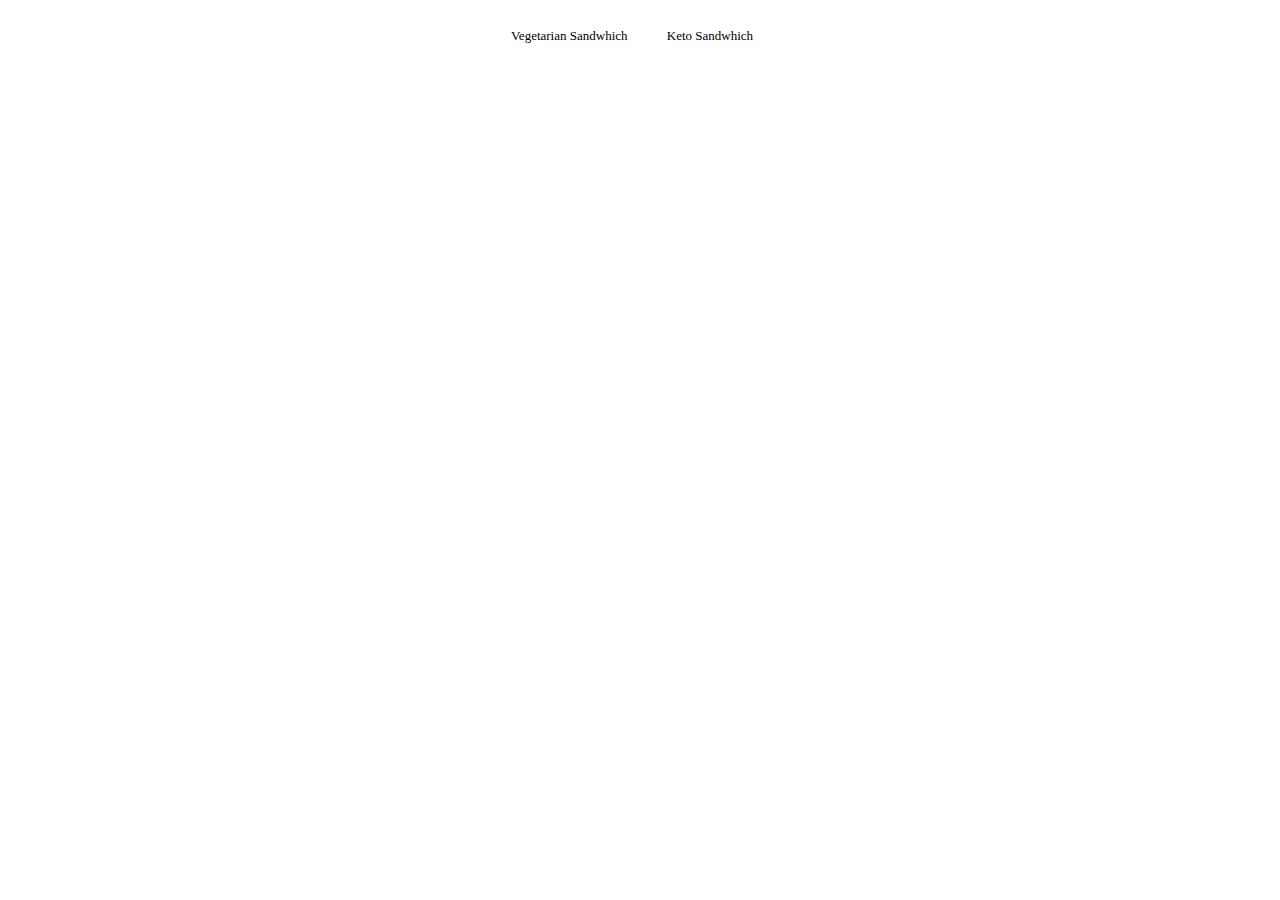
<file: d00/ex04/menu.html>
<html>

	<head>
		<title>Menu</title>

		<link rel="stylesheet" type="text/css" href="menu.css">
	</head>

	<body>
		<ul>
			<li>
				Vegetarian Sandwhich
				<ul>
					<li>Pimento-Cheese Sandwiches</li>
					<li>Veggie Focaccia</li>
					<li>Falafel Sandwich</li>
				</ul>
			</li>
			<li>
				Keto Sandwhich
				<ul>
					<li>Lettuce Wrap Sandwich</li>
					<li>Keto Bread Breakfast Sandwich</li>
				</ul>
			</li>
		</ul>

		</div>
	
	</body>
	<br/>
</html>
</file>
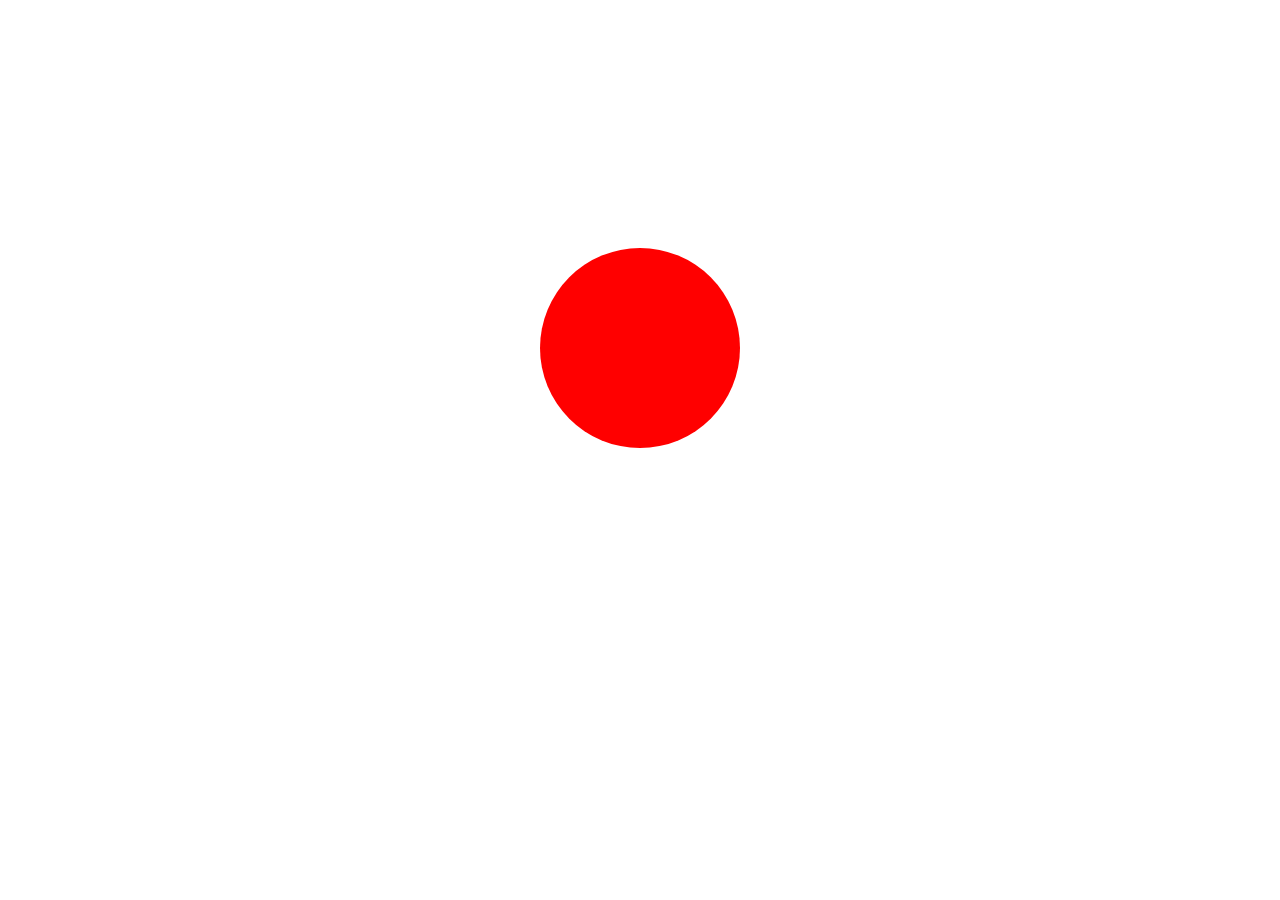
<file: d09/ex00/balloon.html>
<!DOCTYPE html>
<html>
		<style>
			.tops{
				padding-top: 240px;
			}
			#balloon {
				border-radius: 50%;
				background-color : red;
				width: 200px;
				height: 200px;
			}
		</style>
	<body>
		<center>
		<div class="tops"></div>
		<div id="balloon" onclick="bigger()"; onmouseleave="smaller()";></div>
		</center>
<script>
function bigger()
{
	var height =  balloon.clientHeight;
	var grabcolor = balloon.style.background;
	var new_height = height + 10; 
	new_height > 420 ? new_height = "200" : 0;
	if (grabcolor == "green")
		grabcolor = "blue";
	else if (grabcolor == "blue")
		grabcolor = "red";
	else
		grabcolor = "green";
	balloon.style.height = new_height + "px";
	balloon.style.width = new_height + "px";
	balloon.style.background = grabcolor;
}		
function smaller()
{
	var height =  balloon.clientHeight;
	var color = balloon.style.background;
	var new_height = height - 5;
	height == 200 ? new_height = "200" : 0;
	color == "green" ? color = "red" : 0;
	color == "blue" ? color = "green" : 0;
	color == "red" ? color = "blue" : 0;
	balloon.style.height = new_height + "px";
	balloon.style.width = new_height + "px";
	balloon.style.background = color;
}
</script>
	</body>
</html>
</file>
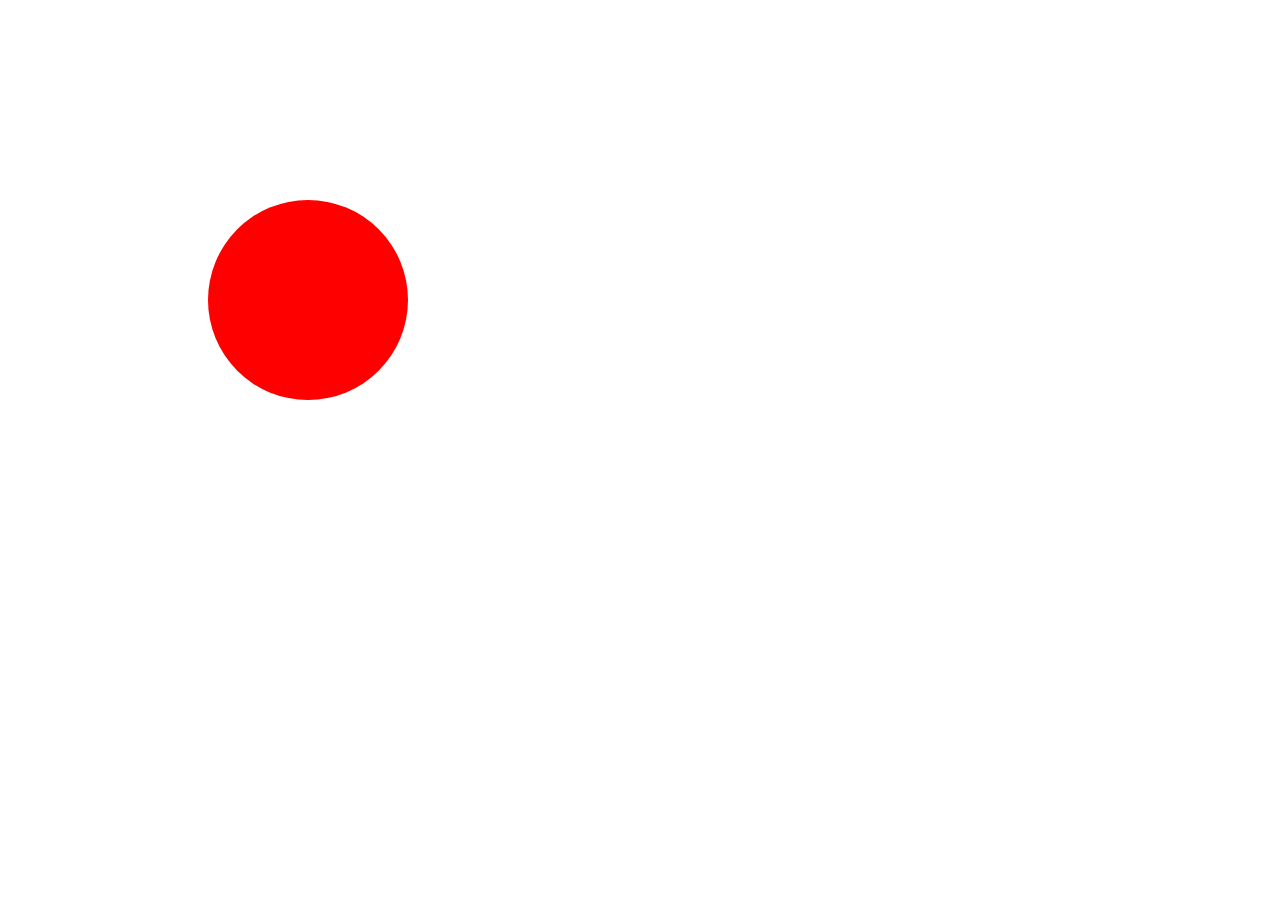
<file: d09/ex00bis/balloon.html>
<!--JQUERY VERSION -->

<!--red, green, blue-->

<!doctype html>
<html>
	<head>
		<title>balloon.html</title>
	<style>
		#balloon {
			margin: 200px;
			width: 200px;
			height: 200px;
			background-color: red;
			border-radius: 500px;
		}
	</style>
	</head>
	<body>
		<div id="balloon"></div>
		<script src="https://code.jquery.com/jquery-3.3.1.min.js"></script>
		<script>
			var size = 200;

			//grow ballon.
			function update_balloon() 
			{
				if (size > 420 || size < 200)
					size = 200;
				$('#balloon').width(size);
				$('#balloon').height(size);	
				if ($('#balloon').css( "background-color") == 'rgb(255, 0, 0)') //RED
					$('#balloon').css( "background-color", "green" );
				else if ($('#balloon').css( "background-color") == 'rgb(0, 128, 0)') //GREEN
					$('#balloon').css( "background-color", "blue" );
				else if ($('#balloon').css( "background-color") == 'rgb(0, 0, 255)') //BLUE
					$('#balloon').css( "background-color", "red" );
			}

			//make ballon smaller if the mouse moves away from it.
			function smaller_balloon() {
				if (size > 420 || size < 200)
					size = 200;
				$('#balloon').width(size);
				$('#balloon').height(size);
				if ($('#balloon').css( "background-color") == 'rgb(255, 0, 0)') //RED
					$('#balloon').css( "background-color", "blue" );
				else if ($('#balloon').css( "background-color") == 'rgb(0, 128, 0)') //GREEN
					$('#balloon').css( "background-color", "red" );
				else if ($('#balloon').css( "background-color") == 'rgb(0, 0, 255)') //BLUE
					$('#balloon').css( "background-color", "green" );
			}

			$(document).ready(function() {
			$('#balloon')
				.click(function() {		
				size += 10;
				update_balloon();
			})
				.mouseleave(function() {
				size -= 5;
				smaller_balloon();
			});
			});
		</script>
	</body>
</html>
</file>
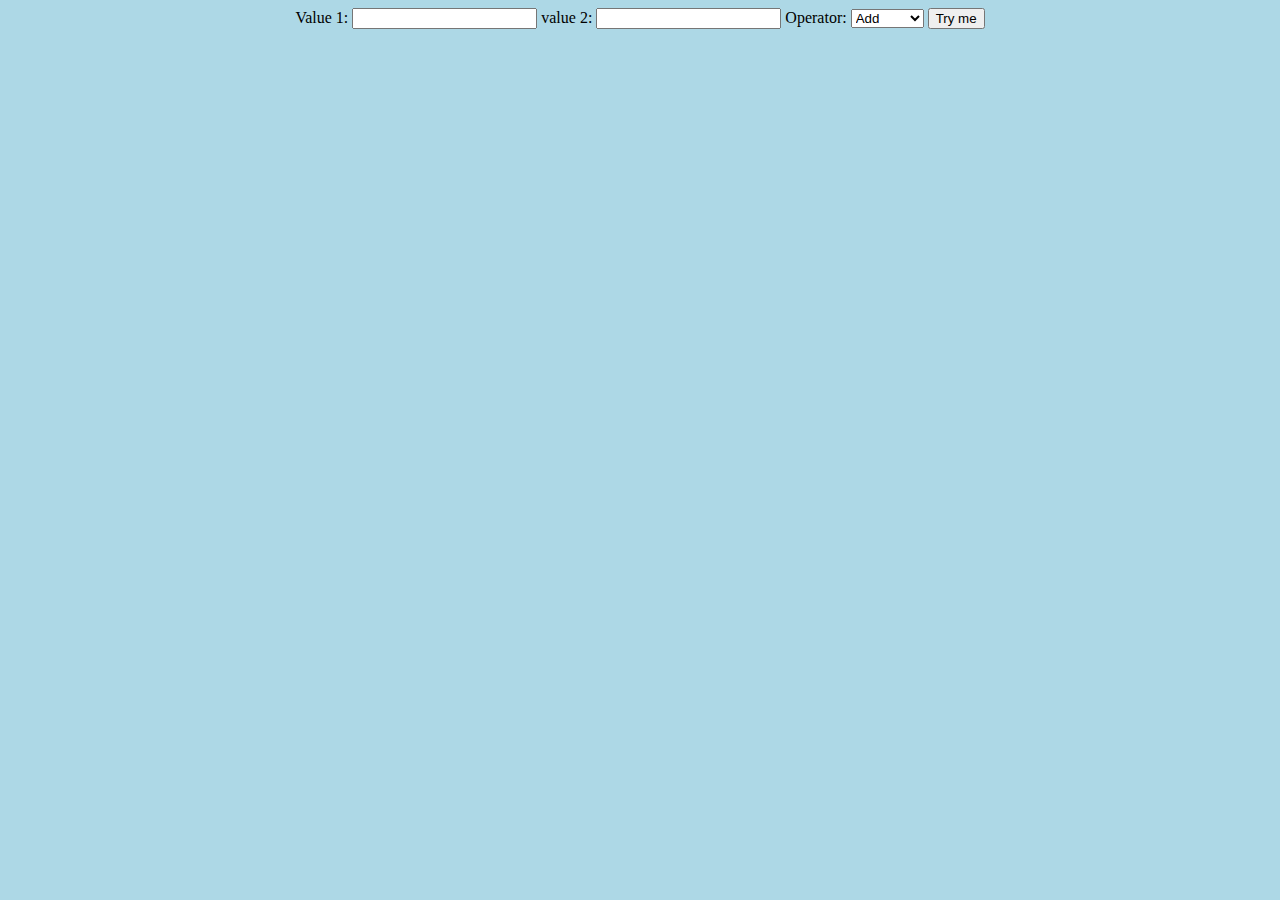
<file: d09/ex01/calc.html>
</!DOCTYPE html>
<html>
	<head>
		<meta charset="utf-8">
		<meta name="description" content="This is am exam">
		<meta name=viewport content="width=device-width, initial">

		<title></title>
	</head>
<body style="background-color:lightblue;">

<center>
	<form>
		Value 1: <input type="text" id="value1">
		value 2: <input type="text" id="value2">
		Operator:
		<select id="operator">
			<option value="add">Add</option>
			<option value="min">Minus</option>
			<option value="div">Divide</option>
			<option value="mul">Multiply</option>
			<option value="mod">Modulus</option>
		</select>
		<button type="button" onclick="calc()" value="try me">Try me</button>

	</form>
</center>
</body>
</html>

<script type="text/javascript">
	setInterval(function(){ alert("Please, use me..."); }, 30000);

function calc(){
	var a = parseInt(document.querySelector("#value1").value);
	var b = parseInt(document.querySelector("#value2").value);
	var op = document.querySelector("#operator").value;
	var calculate;



	if (a < 0 || b < 0)
	{
		alert('Error :(')
		return ;

	}
	if (op == "add" || op == "min" || op == "mul")
	{
		if (a >= 0 && b >= 0)
		{
			if (op == "add") {
				calculate = a + b;
			} else if (op == "min"){
				calculate = a - b;
			} else if (op == "mul"){
				calculate = a * b;
			}
		console.log(calculate);
		alert(calculate);
		}
	} 
	if (op == "mod")
	{
		if (a >= 0 && b >= 0)
		{
			if (a == 0 && b == 0 )
			{
				calculate = a % b;
				console.log(calculate);
				alert("It's Over 9000!")
				console.log("It's Over 9000!");
			}
			if (a == 0 && b > 0)
			{
				calculate = a % b;
				console.log(calculate);
				alert("It's Over 9000!")
				console.log("It's Over 9000!");
			}
			if (a > 0 && b == 0)
			{
				calculate = a % b;
				console.log(calculate);
				alert("It's Over 9000!")
				console.log("It's Over 9000!");
			}
			if (a > 0 && b > 0)
			{
				calculate = a % b;
				console.log(calculate);
				alert(calculate);
			}
		}
	}
	if (op == "div")
	{
		if (a >= 0 && b >= 0)
		{
			if (a == 0 && b == 0 )
			{
				calculate = a / b;
				console.log(calculate);
				alert("It's Over 9000!")
				console.log("It's Over 9000!");
			}
			if (a == 0 && b > 0)
			{
				calculate = a / b;
				console.log(calculate);
				alert("It's Over 9000!")
				console.log("It's Over 9000!");
			}
			if (a > 0 && b == 0)
			{
				calculate = a / b;
				console.log(calculate);
				alert("It's Over 9000!")
				console.log("It's Over 9000!");
			}
			if (a > 0 && b > 0)
			{
				calculate = a / b;
				console.log(a / b);
				alert(a/b);
			}
		}
	}

}
</script>
</file>
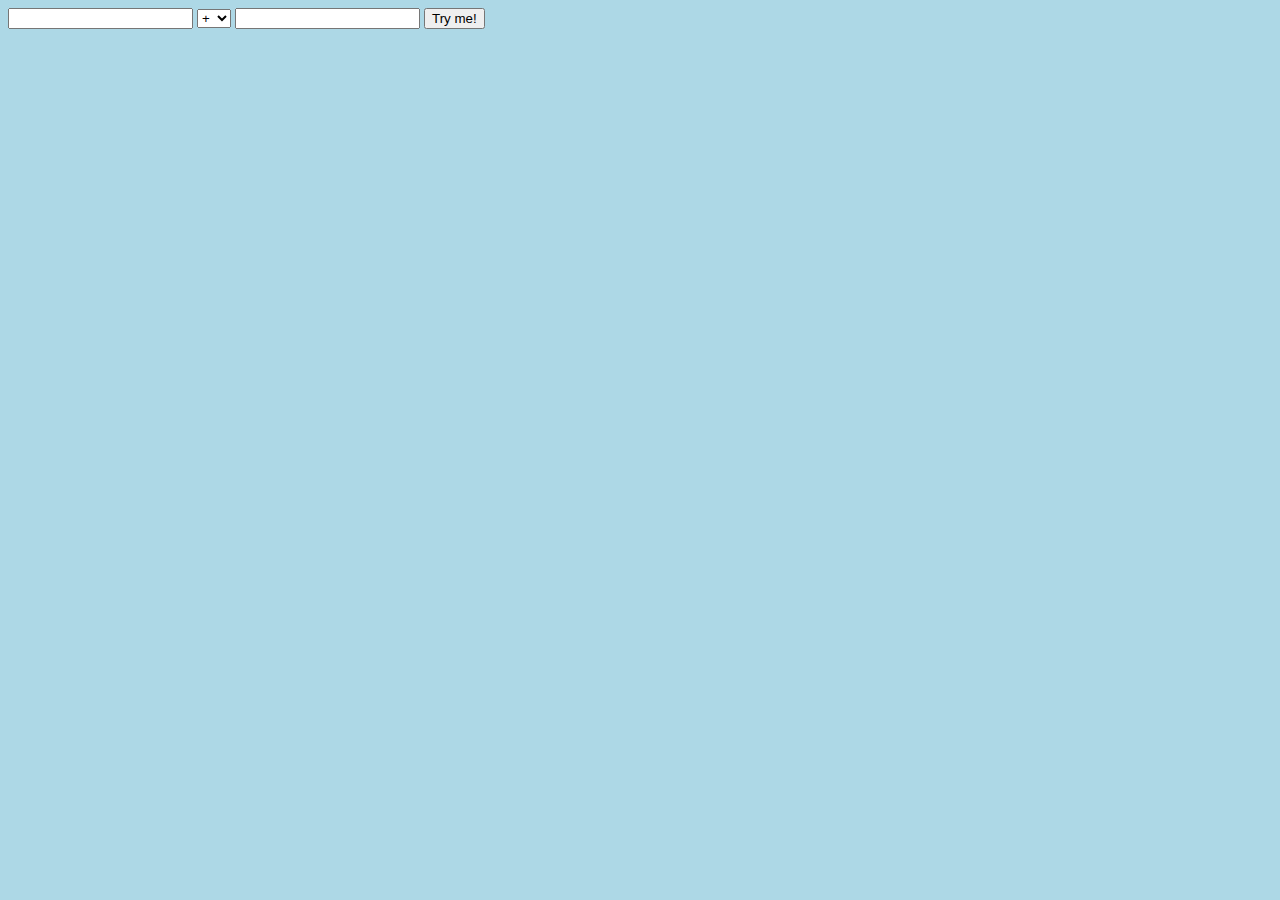
<file: d09/ex01bis/calc.html>
<!doctype html>
<html>
	<head>
		<title>calc.html</title>
		<script src="https://code.jquery.com/jquery-3.3.1.min.js"></script>
	</head>
	<body style="background-color:lightblue;">
		<input type="text" id="left"></input>
		<select id="select">
			<option value="+">+</option>
			<option value="-">-</option>
			<option value="*">*</option>
			<option value="/">/</option>
			<option value="%">%</option>
		</select>
		<input type="text" id="right"></input>
		<input type="submit" id="calculate" value="Try me!"></input>
		<script>
			function doTheMath() {
				a = parseFloat($('#left').val()); //parseFloat parses stirng to find number.
				b = parseFloat($('#right').val());


				if ($('select').val() == '+') //add
				{
					console.log(a + b);
					alert(a + b);
					return ;
				}
				if ($('select').val() == '-') //subtract
				{
					console.log(a - b);
					alert(a - b);
					return ;
				}
				if ($('select').val() == '*') //multiply.
				{
					console.log(a * b);
					alert(a * b);
					return ;
				}
				if ($('select').val() == '%') //mod
				{
					if (a == 0  && b == 0)
					{
						//calculate = a % b;
						console.log(a % b);
						alert("It's Over 9000!")
						console.log("It's Over 9000!");
					}
					if (a == 0 && b > 0)
					{
					//	calculate = a % b;
						console.log(a % b);
						alert("It's Over 9000!")
						console.log("It's Over 9000!");
					}
					if (a > 0 && b == 0)
					{
					//	calculate = a % b;
						console.log(a % b);
						alert("It's Over 9000!")
						console.log("It's Over 9000!");
					}
					if (a > 0 && b > 0)
					{
						console.log(a % b);
						alert(a % b);
					}

				}
				if ($('select').val() == '/')
				{
					if (a == 0 && b == 0 )
					{
						calculate = a / b;
						console.log(calculate);
						alert("It's Over 9000!")
						console.log("It's Over 9000!");
					}
					if (a == 0 && b > 0)
					{
						calculate = a / b;
						console.log(calculate);
						alert("It's Over 9000!")
						console.log("It's Over 9000!");
					}
					if (a > 0 && b == 0)
					{
						calculate = a / b;
						console.log(calculate);
						alert("It's Over 9000!")
						console.log("It's Over 9000!");
					}
					if (a > 0 && b > 0)
					{
						calculate = a / b;
						console.log(calculate);
						alert(calculate);
					}	
				}
			}

			//.ready checks if page is ready to be used.
			$(document).ready(function() {
				setInterval(function() { alert("Please, use me..."); }, 30000); 
			$('#calculate').click(function() {
				first = ($('#left').val());
				sec = ($('#right').val());

				if (first == "" || sec == "")
				{
					alert('Error :(');
					return ;
				}

				if (first >= 0 && sec >= 0)
					doTheMath();
				else
				{
					alert('Error :(');
					return ;
				}
			});
			
			});
			
		</script>
	</body>

	<!--run     python -m SimpleHTTPServer 8004   -->
</html>
</file>
<file: d00/ex02/doft.css>
body {
	background-color:#4d4d4d;
	margin-left: auto;
  margin-right: auto;
}


.chair{
  /*background: blue;*/
  grid-column-start: 10;
  grid-column-end: 12;
  grid-row-start: 15;
  grid-row-end:  22;
  height: auto;
  /*border-radius: 10px;*/
  /*box-shadow: 10px 10px 5px black;*/
}

.com_click{
  /*background: blue;*/
  grid-column-start: 17;
  grid-column-end: 19;
  grid-row-start: 17;
  grid-row-end:  20;
  height: auto;
  /*border-radius: 10px;*/
  /*box-shadow: 10px 10px 5px black;*/
}

.wrapper {
  display: grid;
  grid-template-columns: repeat(25, 1fr);
  grid-template-rows: repeat(100px, 1fr);
  column-gap: 20px;
  grid-row-gap: 2em;
  padding-left: 15px;
  padding-right: 15px;
}

.header {
  background: #919191;
  grid-column-start: 3;
  grid-column-end: 23;

  grid-row-start: 1;
  grid-row-end:  6;

  height: auto;
  border-radius: 10px;
  box-shadow: 10px 10px 5px black;
}

.dot_img{
  grid-column-start: 3;
  grid-column-end: 8;
  grid-row-start: 1;
  grid-row-end:  2;
  height: auto;
  border-radius: 10px;
}

.mag {
  grid-column-start: 18;
  grid-column-end: 23;
  grid-row-start: 2;
  grid-row-end:  7;
  height: auto;
  border-radius: 10px;
}

.the_reload {
  background: #919191;
  grid-column-start: 22;
  grid-column-end: 22;
  grid-row-start: 1;
  grid-row-end:  3;
  height: auto;
  border-radius: 10px;
}

.the_x {
  grid-column-start: 22;
  grid-column-end: 22;
  grid-row-start: 4;
  grid-row-end:  6;
  height: auto;
  border-radius: 10px;
}

.left_box {
  background: #919191;
  grid-column-start: 4;
  grid-column-end: 6;
  grid-row-start: 6;
  grid-row-end:  20;
  height: auto;
  border-radius: 10px;
  box-shadow: 10px 10px 5px black;
}

.center_buttons{
  display: block;
  max-width: 100%;
  height: auto;
  margin-left: auto;
  margin-right: auto;
}


.middle {
  background: #919191;
  grid-column-start: 6;
  grid-column-end: 20;

  grid-row-start: 6;
  grid-row-end:  24;

  height: auto;
  border-radius: 10px;
  box-shadow: 10px 10px 5px black;
}

.center_middle_image{
  width: 98%;
  height: 98%;
  object-fit: cover;
}

.right_box {
	background: #919191;
	grid-column-start: 20;
	grid-column-end: 22;

  grid-row-start: 6;
  grid-row-end:  20;

	height: auto;
	border-radius: 10px;
	box-shadow: 10px 10px 5px black;
}

.responsive-pane
{
  margin: 0 auto;
  display: block;
  width: 40%;
  height: auto;
}

 .green_box {
  background: lightgreen;
  grid-column-start: 2;
  grid-column-end: 10;

  grid-row-start: 21;
  grid-row-end: 26;

  height:200px;
  border-radius:10px;
  box-shadow: 10px 10px 5px black;
 }

 .text_shadow{
  text-shadow: 5px 5px 5px red;
 }

 p {
    font-family: "Georgia", serif;
 }

h2.a {
  visibility: hidden;
}
</file>
<file: d00/ex03/responsive.css>
.container {
	display: flex;
}

/*weight of element*/
.dr {
	text-align: right;
	font-size:1vmin;
}

/*symbol name*/
.symbol{
  font-size:2vmin;
  text-align: center
}

/*num of element*/
.num_of_ele{
  position: absolute;
  left:0.1vmin;
  bottom: 0.1vmin;

  font-size: 1vmin;
  text-align: left;
}

.green {
  position:relative;
  background-color: lightgreen;
  width: 5vw;
  height: 5vh;
  padding: 2px;
  margin: 2px;
  float: left;
}

.dark_green {
  position:relative;
  background-color: darkgreen;
  width: 5vw;
  height: 5vh;
  padding: 2px;
  margin: 2px;
  float: left;
}

.lime_green {
  position:relative;
  background-color: #80ffd4;
  width: 5vw;
  height: 5vh;
  padding: 2px;
  margin: 2px;
  float: left;
}

.pink{
  position:relative;
  background-color: #ff33bb;
  width: 5vw;
  height: 5vh;
  padding: 2px;
  margin: 2px;
  float: left;
}

.blue {
  position:relative;
  background-color: lightblue;
  width: 5vw;
  height: 5vh;
  padding: 2px;
  margin: 2px;
  float: left;
}

.orange {
  position:relative;
  background-color: #f7d076;
  width: 5vw;
  height: 5vh;
  padding: 2px;
  margin: 2px;
  float: left;
}

.dark_orange {
  position:relative;
  background-color: #b35900;
  width: 5vw;
  height: 5vh;
  padding: 2px;
  margin: 2px;
  float: left;
}

.red {
  position:relative;
  background-color:#ffb3b3 ;
  width: 5vw;
  height: 5vh;
  padding: 2px;
  margin: 2px;
  float: left;
}

.dark_red {
  position:relative;
  background-color:#992600 ;
  width: 5vw;
  height: 5vh;
  padding: 2px;
  margin: 2px;
  float: left;
}

.yellow {
  position:relative;
  background-color: #e6f776;
  width: 5vw;
  height: 5vh;
  padding: 2px;
  margin: 2px;
  float: left;
}

.invis {
  position:relative;
  background-color: lightgreen;
  opacity: 0;
  width: 5vw;
  height: 5vh;
  padding: 2px;
  margin: 2px;
  float: left;
}

p.gone{
	visibility: hidden;
}
</file>
<file: d00/ex04/menu.css>
body {
  padding: 20px 50px 150px;
  font-size: 13px;
  text-align: center;
  background: url(https://static1.squarespace.com/static/592439cc9f7456571bfce32a/592456c49de4bb0ca603b9b2/594d2aa229687feedffa2ee1/1536941717164/Keto+Cuban+Sliders-4.jpg?format=2500w);
}

ul {
  text-align: left;
  display: inline;
  padding: 120px 20px 17px 0;
}

ul li:hover {
  background: #500;
  color: white;
}

ul li {
  display: inline;
  margin-right: -4px;
  position: relative;
  padding: 15px 20px;
  background: #fff;
}

ul li ul {
  padding: 0;
  position: absolute;
  top: 48px;
  left: 0;
  width: 150px;
  box-shadow: 5px 20px #888888;
  opacity: 0;
  visibility: hidden;
}

ul li ul li { 
  background: black; 
  display: block; 
  color: #fff;
  text-shadow: 0 -1px 0 #000;
}

ul li ul li:hover {
  background: white;
}
ul li:hover ul {
  display: block;
  opacity: 1;
  visibility: visible;
}
</file>
